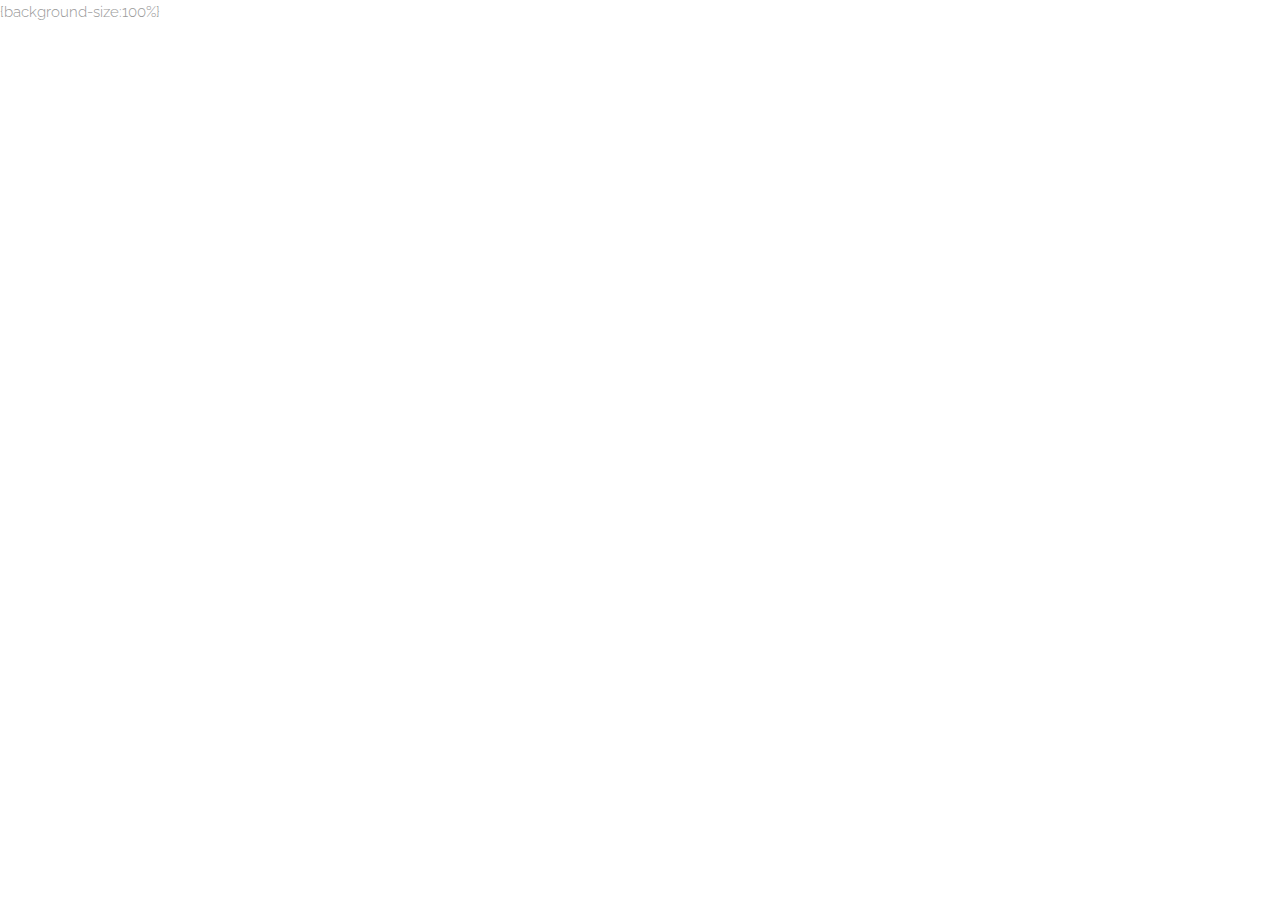
<file: index.html>
<!DOCTYPE HTML>
<!--
	Theory by TEMPLATED
	templated.co @templatedco
	Released for free under the Creative Commons Attribution 3.0 license (templated.co/license)
-->
<html>
	<head>
		<title>武的页面</title>
		
		<meta charset="utf-8" />
		<link rel="shortcut icon" type="x-icon" href="2023.ico"
		<meta name="viewport" content="width=device-width, initial-scale=1" />
		<link rel="stylesheet" href="assets/css/main.css" />
		<meta charset="UTF-8">
    

	</head>
	<body>
               {background-size:100%}
                
		
		<body background="BBBB25EF-94E2-48D5-B37B-27BC7AFDA18C.png">
          
	</body>
</html>
</file>
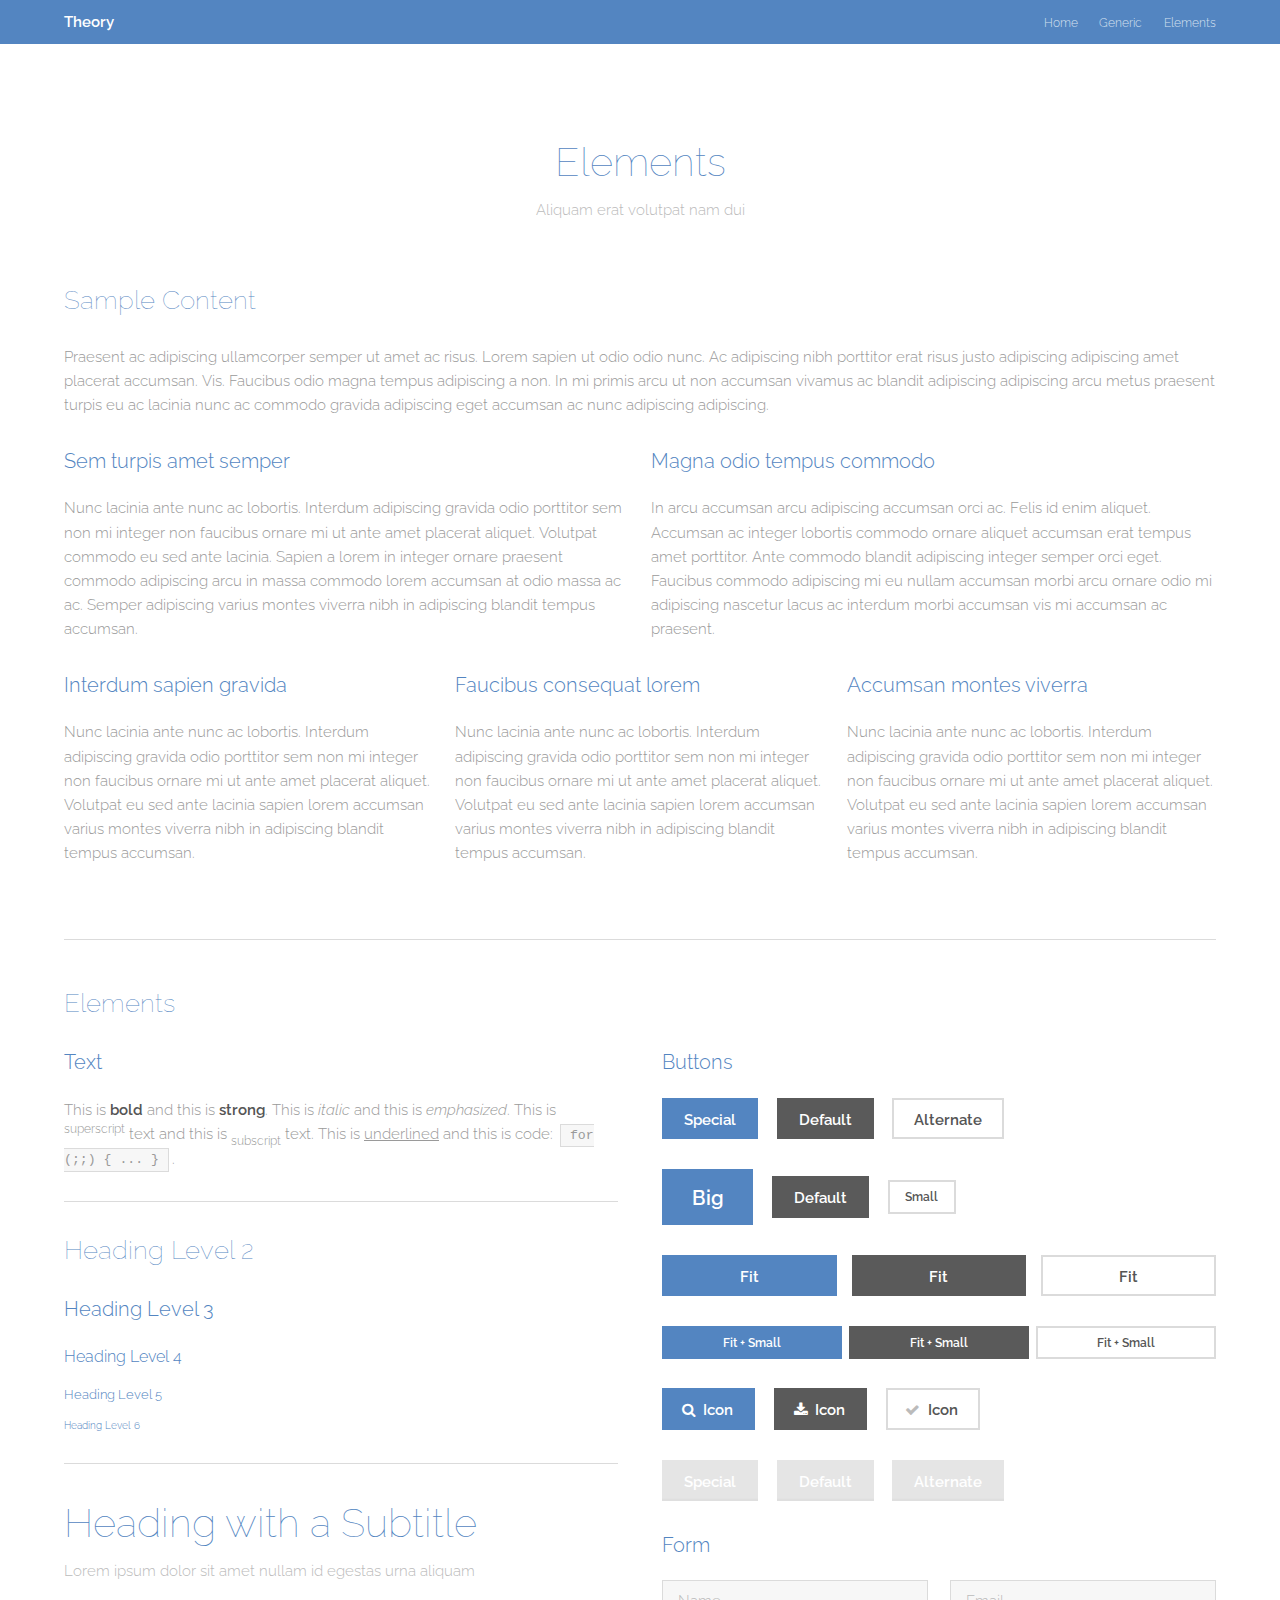
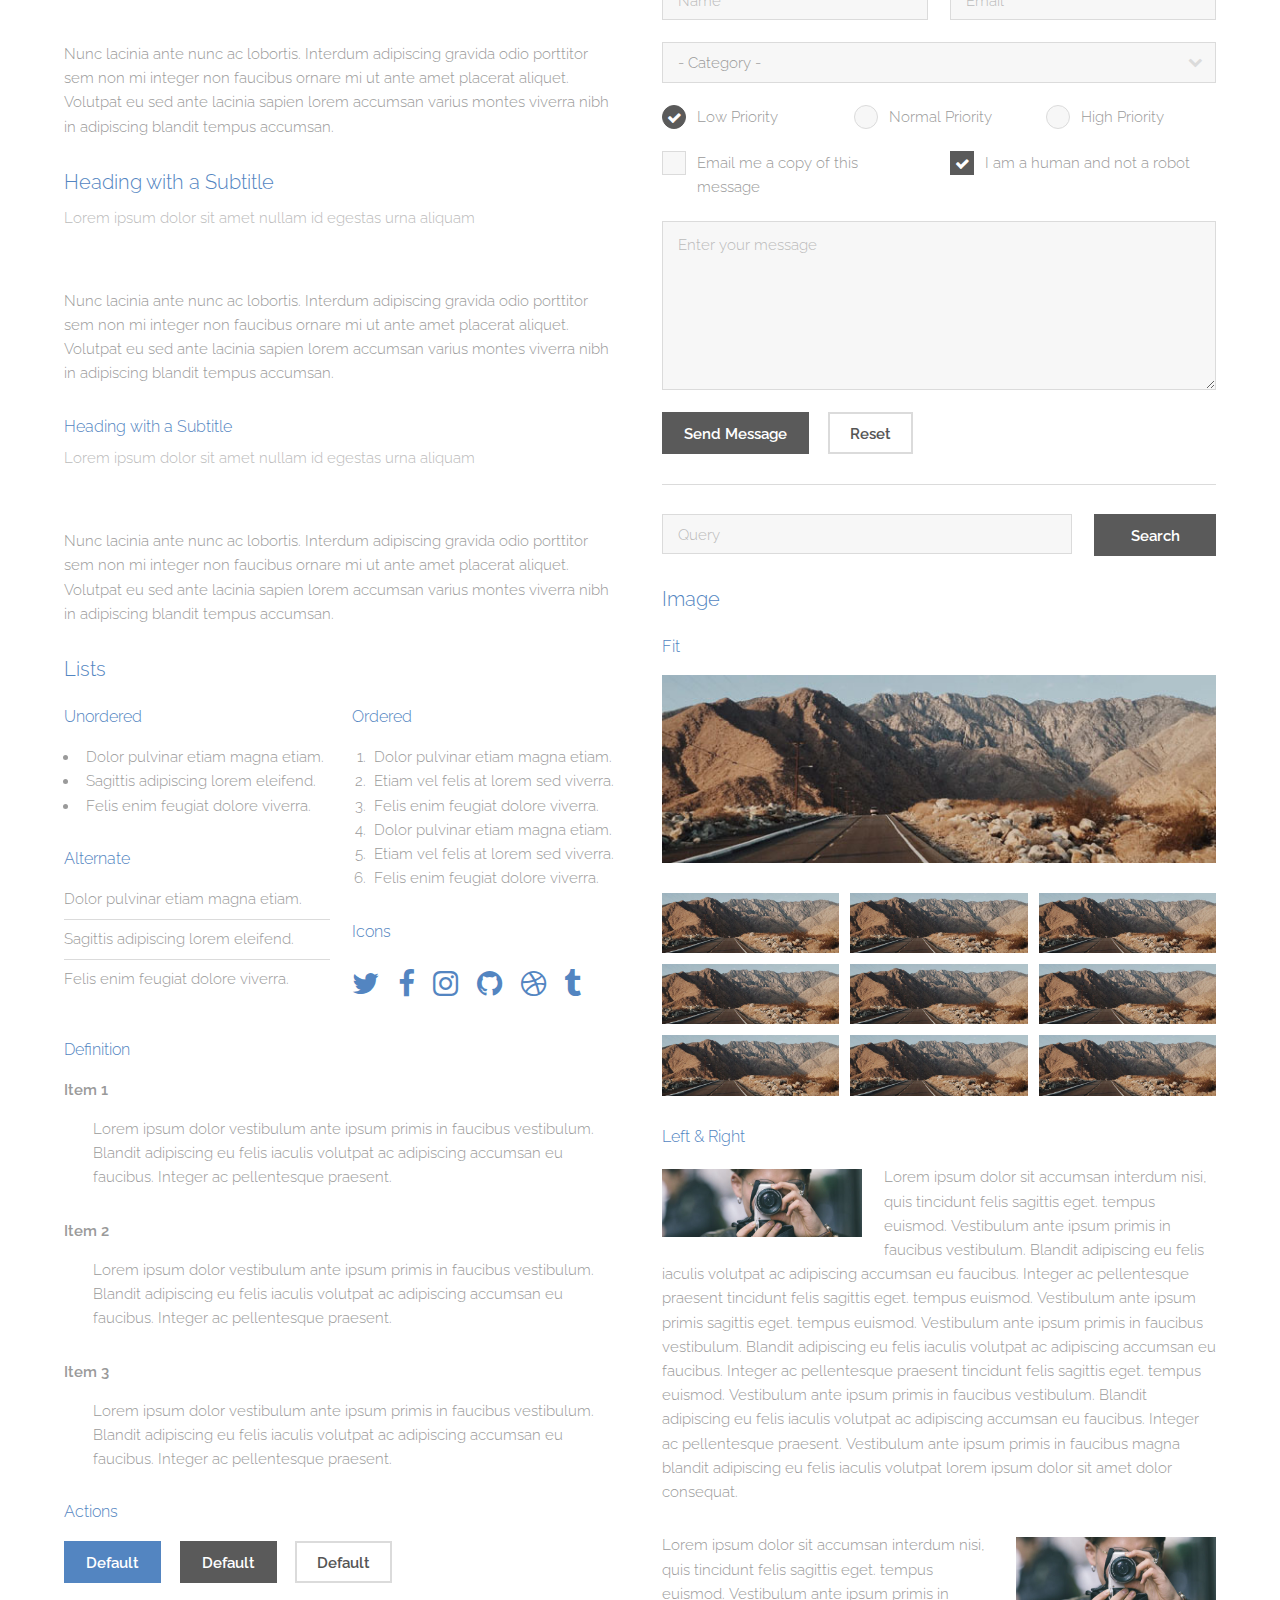
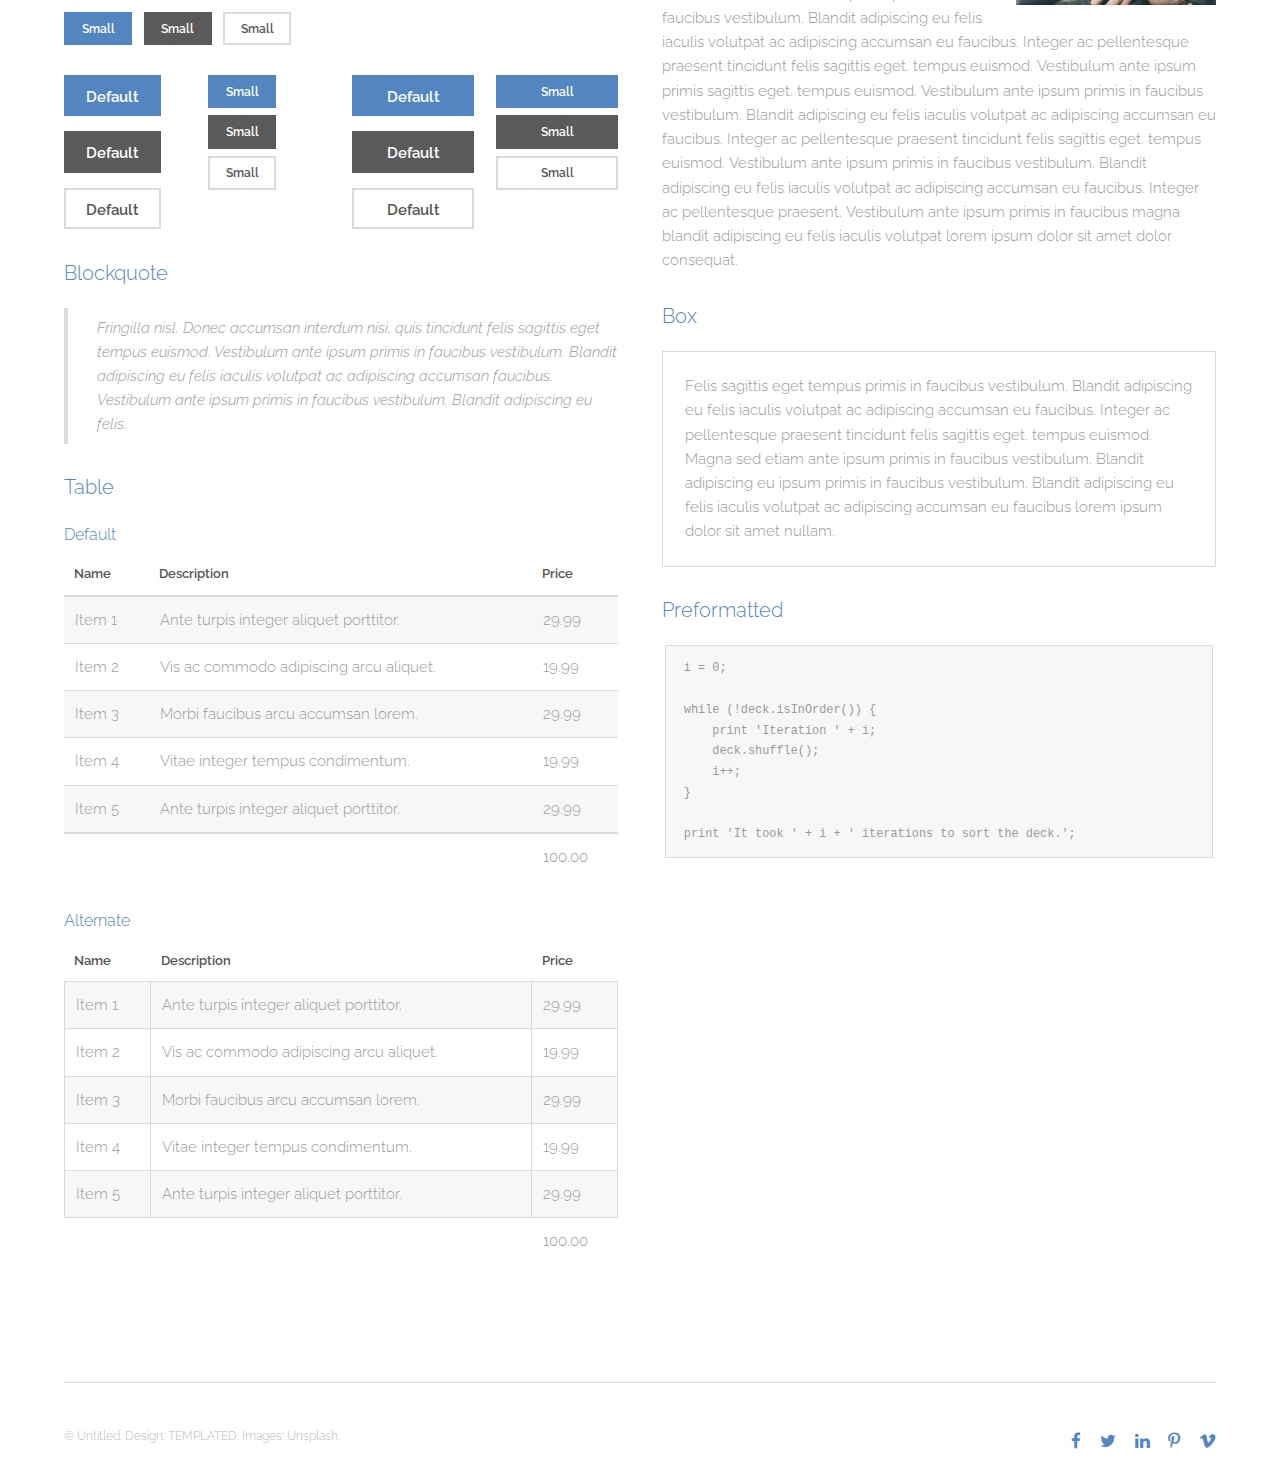
<file: elements.html>
<!DOCTYPE HTML>
<!--
	Theory by TEMPLATED
	templated.co @templatedco
	Released for free under the Creative Commons Attribution 3.0 license (templated.co/license)
-->
<html>
	<head>
		<title>Elements - Theory by TEMPLATED</title>
		<meta charset="utf-8" />
		<meta name="viewport" content="width=device-width, initial-scale=1" />
		<link rel="stylesheet" href="assets/css/main.css" />
	</head>
	<body class="subpage">

		<!-- Header -->
			<header id="header">
				<div class="inner">
					<a href="index.html" class="logo">Theory</a>
					<nav id="nav">
						<a href="index.html">Home</a>
						<a href="generic.html">Generic</a>
						<a href="elements.html">Elements</a>
					</nav>
					<a href="#navPanel" class="navPanelToggle"><span class="fa fa-bars"></span></a>
				</div>
			</header>

		<!-- Main -->
			<section id="main" class="wrapper">
				<div class="inner">
					<header class="align-center">
						<h2>Elements</h2>
						<p>Aliquam erat volutpat nam dui </p>
					</header>

				<!-- Content -->
					<h2 id="content">Sample Content</h2>
					<p>Praesent ac adipiscing ullamcorper semper ut amet ac risus. Lorem sapien ut odio odio nunc. Ac adipiscing nibh porttitor erat risus justo adipiscing adipiscing amet placerat accumsan. Vis. Faucibus odio magna tempus adipiscing a non. In mi primis arcu ut non accumsan vivamus ac blandit adipiscing adipiscing arcu metus praesent turpis eu ac lacinia nunc ac commodo gravida adipiscing eget accumsan ac nunc adipiscing adipiscing.</p>
					<div class="row">
						<div class="6u 12u$(small)">
							<h3>Sem turpis amet semper</h3>
							<p>Nunc lacinia ante nunc ac lobortis. Interdum adipiscing gravida odio porttitor sem non mi integer non faucibus ornare mi ut ante amet placerat aliquet. Volutpat commodo eu sed ante lacinia. Sapien a lorem in integer ornare praesent commodo adipiscing arcu in massa commodo lorem accumsan at odio massa ac ac. Semper adipiscing varius montes viverra nibh in adipiscing blandit tempus accumsan.</p>
						</div>
						<div class="6u$ 12u$(small)">
							<h3>Magna odio tempus commodo</h3>
							<p>In arcu accumsan arcu adipiscing accumsan orci ac. Felis id enim aliquet. Accumsan ac integer lobortis commodo ornare aliquet accumsan erat tempus amet porttitor. Ante commodo blandit adipiscing integer semper orci eget. Faucibus commodo adipiscing mi eu nullam accumsan morbi arcu ornare odio mi adipiscing nascetur lacus ac interdum morbi accumsan vis mi accumsan ac praesent.</p>
						</div>
						<!-- Break -->
						<div class="4u 12u$(medium)">
							<h3>Interdum sapien gravida</h3>
							<p>Nunc lacinia ante nunc ac lobortis. Interdum adipiscing gravida odio porttitor sem non mi integer non faucibus ornare mi ut ante amet placerat aliquet. Volutpat eu sed ante lacinia sapien lorem accumsan varius montes viverra nibh in adipiscing blandit tempus accumsan.</p>
						</div>
						<div class="4u 12u$(medium)">
							<h3>Faucibus consequat lorem</h3>
							<p>Nunc lacinia ante nunc ac lobortis. Interdum adipiscing gravida odio porttitor sem non mi integer non faucibus ornare mi ut ante amet placerat aliquet. Volutpat eu sed ante lacinia sapien lorem accumsan varius montes viverra nibh in adipiscing blandit tempus accumsan.</p>
						</div>
						<div class="4u$ 12u$(medium)">
							<h3>Accumsan montes viverra</h3>
							<p>Nunc lacinia ante nunc ac lobortis. Interdum adipiscing gravida odio porttitor sem non mi integer non faucibus ornare mi ut ante amet placerat aliquet. Volutpat eu sed ante lacinia sapien lorem accumsan varius montes viverra nibh in adipiscing blandit tempus accumsan.</p>
						</div>
					</div>

				<hr class="major" />

				<!-- Elements -->
					<h2 id="elements">Elements</h2>
					<div class="row 200%">
						<div class="6u 12u$(medium)">

							<!-- Text stuff -->
								<h3>Text</h3>
								<p>This is <b>bold</b> and this is <strong>strong</strong>. This is <i>italic</i> and this is <em>emphasized</em>.
								This is <sup>superscript</sup> text and this is <sub>subscript</sub> text.
								This is <u>underlined</u> and this is code: <code>for (;;) { ... }</code>.</p>
								<hr />
								<h2>Heading Level 2</h2>
								<h3>Heading Level 3</h3>
								<h4>Heading Level 4</h4>
								<h5>Heading Level 5</h5>
								<h6>Heading Level 6</h6>
								<hr />
								<header>
									<h2>Heading with a Subtitle</h2>
									<p>Lorem ipsum dolor sit amet nullam id egestas urna aliquam</p>
								</header>
								<p>Nunc lacinia ante nunc ac lobortis. Interdum adipiscing gravida odio porttitor sem non mi integer non faucibus ornare mi ut ante amet placerat aliquet. Volutpat eu sed ante lacinia sapien lorem accumsan varius montes viverra nibh in adipiscing blandit tempus accumsan.</p>
								<header>
									<h3>Heading with a Subtitle</h3>
									<p>Lorem ipsum dolor sit amet nullam id egestas urna aliquam</p>
								</header>
								<p>Nunc lacinia ante nunc ac lobortis. Interdum adipiscing gravida odio porttitor sem non mi integer non faucibus ornare mi ut ante amet placerat aliquet. Volutpat eu sed ante lacinia sapien lorem accumsan varius montes viverra nibh in adipiscing blandit tempus accumsan.</p>
								<header>
									<h4>Heading with a Subtitle</h4>
									<p>Lorem ipsum dolor sit amet nullam id egestas urna aliquam</p>
								</header>
								<p>Nunc lacinia ante nunc ac lobortis. Interdum adipiscing gravida odio porttitor sem non mi integer non faucibus ornare mi ut ante amet placerat aliquet. Volutpat eu sed ante lacinia sapien lorem accumsan varius montes viverra nibh in adipiscing blandit tempus accumsan.</p>

							<!-- Lists -->
								<h3>Lists</h3>
								<div class="row">
									<div class="6u 12u$(small)">

										<h4>Unordered</h4>
										<ul>
											<li>Dolor pulvinar etiam magna etiam.</li>
											<li>Sagittis adipiscing lorem eleifend.</li>
											<li>Felis enim feugiat dolore viverra.</li>
										</ul>

										<h4>Alternate</h4>
										<ul class="alt">
											<li>Dolor pulvinar etiam magna etiam.</li>
											<li>Sagittis adipiscing lorem eleifend.</li>
											<li>Felis enim feugiat dolore viverra.</li>
										</ul>

									</div>
									<div class="6u$ 12u$(small)">

										<h4>Ordered</h4>
										<ol>
											<li>Dolor pulvinar etiam magna etiam.</li>
											<li>Etiam vel felis at lorem sed viverra.</li>
											<li>Felis enim feugiat dolore viverra.</li>
											<li>Dolor pulvinar etiam magna etiam.</li>
											<li>Etiam vel felis at lorem sed viverra.</li>
											<li>Felis enim feugiat dolore viverra.</li>
										</ol>

										<h4>Icons</h4>
										<ul class="icons">
											<li><a href="#" class="icon fa-twitter"><span class="label">Twitter</span></a></li>
											<li><a href="#" class="icon fa-facebook"><span class="label">Facebook</span></a></li>
											<li><a href="#" class="icon fa-instagram"><span class="label">Instagram</span></a></li>
											<li><a href="#" class="icon fa-github"><span class="label">Github</span></a></li>
											<li><a href="#" class="icon fa-dribbble"><span class="label">Dribbble</span></a></li>
											<li><a href="#" class="icon fa-tumblr"><span class="label">Tumblr</span></a></li>
										</ul>

									</div>
								</div>
								<h4>Definition</h4>
								<dl>
									<dt>Item 1</dt>
									<dd>
										<p>Lorem ipsum dolor vestibulum ante ipsum primis in faucibus vestibulum. Blandit adipiscing eu felis iaculis volutpat ac adipiscing accumsan eu faucibus. Integer ac pellentesque praesent.</p>
									</dd>
									<dt>Item 2</dt>
									<dd>
										<p>Lorem ipsum dolor vestibulum ante ipsum primis in faucibus vestibulum. Blandit adipiscing eu felis iaculis volutpat ac adipiscing accumsan eu faucibus. Integer ac pellentesque praesent.</p>
									</dd>
									<dt>Item 3</dt>
									<dd>
										<p>Lorem ipsum dolor vestibulum ante ipsum primis in faucibus vestibulum. Blandit adipiscing eu felis iaculis volutpat ac adipiscing accumsan eu faucibus. Integer ac pellentesque praesent.</p>
									</dd>
								</dl>

								<h4>Actions</h4>
								<ul class="actions">
									<li><a href="#" class="button special">Default</a></li>
									<li><a href="#" class="button">Default</a></li>
									<li><a href="#" class="button alt">Default</a></li>
								</ul>
								<ul class="actions small">
									<li><a href="#" class="button special small">Small</a></li>
									<li><a href="#" class="button small">Small</a></li>
									<li><a href="#" class="button alt small">Small</a></li>
								</ul>
								<div class="row">
									<div class="3u 12u$(small)">
										<ul class="actions vertical">
											<li><a href="#" class="button special">Default</a></li>
											<li><a href="#" class="button">Default</a></li>
											<li><a href="#" class="button alt">Default</a></li>
										</ul>
									</div>
									<div class="3u 12u$(small)">
										<ul class="actions vertical small">
											<li><a href="#" class="button special small">Small</a></li>
											<li><a href="#" class="button small">Small</a></li>
											<li><a href="#" class="button alt small">Small</a></li>
										</ul>
									</div>
									<div class="3u 12u$(small)">
										<ul class="actions vertical">
											<li><a href="#" class="button special fit">Default</a></li>
											<li><a href="#" class="button fit">Default</a></li>
											<li><a href="#" class="button alt fit">Default</a></li>
										</ul>
									</div>
									<div class="3u$ 12u$(small)">
										<ul class="actions vertical small">
											<li><a href="#" class="button special small fit">Small</a></li>
											<li><a href="#" class="button small fit">Small</a></li>
											<li><a href="#" class="button alt small fit">Small</a></li>
										</ul>
									</div>
								</div>

							<!-- Blockquote -->
								<h3>Blockquote</h3>
								<blockquote>Fringilla nisl. Donec accumsan interdum nisi, quis tincidunt felis sagittis eget tempus euismod. Vestibulum ante ipsum primis in faucibus vestibulum. Blandit adipiscing eu felis iaculis volutpat ac adipiscing accumsan faucibus. Vestibulum ante ipsum primis in faucibus vestibulum. Blandit adipiscing eu felis.</blockquote>

							<!-- Table -->
								<h3>Table</h3>

								<h4>Default</h4>
								<div class="table-wrapper">
									<table>
										<thead>
											<tr>
												<th>Name</th>
												<th>Description</th>
												<th>Price</th>
											</tr>
										</thead>
										<tbody>
											<tr>
												<td>Item 1</td>
												<td>Ante turpis integer aliquet porttitor.</td>
												<td>29.99</td>
											</tr>
											<tr>
												<td>Item 2</td>
												<td>Vis ac commodo adipiscing arcu aliquet.</td>
												<td>19.99</td>
											</tr>
											<tr>
												<td>Item 3</td>
												<td> Morbi faucibus arcu accumsan lorem.</td>
												<td>29.99</td>
											</tr>
											<tr>
												<td>Item 4</td>
												<td>Vitae integer tempus condimentum.</td>
												<td>19.99</td>
											</tr>
											<tr>
												<td>Item 5</td>
												<td>Ante turpis integer aliquet porttitor.</td>
												<td>29.99</td>
											</tr>
										</tbody>
										<tfoot>
											<tr>
												<td colspan="2"></td>
												<td>100.00</td>
											</tr>
										</tfoot>
									</table>
								</div>

								<h4>Alternate</h4>
								<div class="table-wrapper">
									<table class="alt">
										<thead>
											<tr>
												<th>Name</th>
												<th>Description</th>
												<th>Price</th>
											</tr>
										</thead>
										<tbody>
											<tr>
												<td>Item 1</td>
												<td>Ante turpis integer aliquet porttitor.</td>
												<td>29.99</td>
											</tr>
											<tr>
												<td>Item 2</td>
												<td>Vis ac commodo adipiscing arcu aliquet.</td>
												<td>19.99</td>
											</tr>
											<tr>
												<td>Item 3</td>
												<td> Morbi faucibus arcu accumsan lorem.</td>
												<td>29.99</td>
											</tr>
											<tr>
												<td>Item 4</td>
												<td>Vitae integer tempus condimentum.</td>
												<td>19.99</td>
											</tr>
											<tr>
												<td>Item 5</td>
												<td>Ante turpis integer aliquet porttitor.</td>
												<td>29.99</td>
											</tr>
										</tbody>
										<tfoot>
											<tr>
												<td colspan="2"></td>
												<td>100.00</td>
											</tr>
										</tfoot>
									</table>
								</div>

						</div>
						<div class="6u$ 12u$(medium)">

							<!-- Buttons -->
								<h3>Buttons</h3>
								<ul class="actions">
									<li><a href="#" class="button special">Special</a></li>
									<li><a href="#" class="button">Default</a></li>
									<li><a href="#" class="button alt">Alternate</a></li>
								</ul>
								<ul class="actions">
									<li><a href="#" class="button special big">Big</a></li>
									<li><a href="#" class="button">Default</a></li>
									<li><a href="#" class="button alt small">Small</a></li>
								</ul>
								<ul class="actions fit">
									<li><a href="#" class="button special fit">Fit</a></li>
									<li><a href="#" class="button fit">Fit</a></li>
									<li><a href="#" class="button alt fit">Fit</a></li>
								</ul>
								<ul class="actions fit small">
									<li><a href="#" class="button special fit small">Fit + Small</a></li>
									<li><a href="#" class="button fit small">Fit + Small</a></li>
									<li><a href="#" class="button alt fit small">Fit + Small</a></li>
								</ul>
								<ul class="actions">
									<li><a href="#" class="button special icon fa-search">Icon</a></li>
									<li><a href="#" class="button icon fa-download">Icon</a></li>
									<li><a href="#" class="button alt icon fa-check">Icon</a></li>
								</ul>
								<ul class="actions">
									<li><span class="button special disabled">Special</span></li>
									<li><span class="button disabled">Default</span></li>
									<li><span class="button alt disabled">Alternate</span></li>
								</ul>

							<!-- Form -->
								<h3>Form</h3>

								<form method="post" action="#">
									<div class="row uniform">
										<div class="6u 12u$(xsmall)">
											<input type="text" name="name" id="name" value="" placeholder="Name" />
										</div>
										<div class="6u$ 12u$(xsmall)">
											<input type="email" name="email" id="email" value="" placeholder="Email" />
										</div>
										<!-- Break -->
										<div class="12u$">
											<div class="select-wrapper">
												<select name="category" id="category">
													<option value="">- Category -</option>
													<option value="1">Manufacturing</option>
													<option value="1">Shipping</option>
													<option value="1">Administration</option>
													<option value="1">Human Resources</option>
												</select>
											</div>
										</div>
										<!-- Break -->
										<div class="4u 12u$(small)">
											<input type="radio" id="priority-low" name="priority" checked>
											<label for="priority-low">Low Priority</label>
										</div>
										<div class="4u 12u$(small)">
											<input type="radio" id="priority-normal" name="priority">
											<label for="priority-normal">Normal Priority</label>
										</div>
										<div class="4u$ 12u$(small)">
											<input type="radio" id="priority-high" name="priority">
											<label for="priority-high">High Priority</label>
										</div>
										<!-- Break -->
										<div class="6u 12u$(small)">
											<input type="checkbox" id="copy" name="copy">
											<label for="copy">Email me a copy of this message</label>
										</div>
										<div class="6u$ 12u$(small)">
											<input type="checkbox" id="human" name="human" checked>
											<label for="human">I am a human and not a robot</label>
										</div>
										<!-- Break -->
										<div class="12u$">
											<textarea name="message" id="message" placeholder="Enter your message" rows="6"></textarea>
										</div>
										<!-- Break -->
										<div class="12u$">
											<ul class="actions">
												<li><input type="submit" value="Send Message" /></li>
												<li><input type="reset" value="Reset" class="alt" /></li>
											</ul>
										</div>
									</div>
								</form>

								<hr />

								<form method="post" action="#">
									<div class="row uniform">
										<div class="9u 12u$(small)">
											<input type="text" name="query" id="query" value="" placeholder="Query" />
										</div>
										<div class="3u$ 12u$(small)">
											<input type="submit" value="Search" class="fit" />
										</div>
									</div>
								</form>

							<!-- Image -->
								<h3>Image</h3>

								<h4>Fit</h4>
								<span class="image fit"><img src="images/pic01.jpg" alt="" /></span>
								<div class="box alt">
									<div class="row 50% uniform">
										<div class="4u"><span class="image fit"><img src="images/pic01.jpg" alt="" /></span></div>
										<div class="4u"><span class="image fit"><img src="images/pic01.jpg" alt="" /></span></div>
										<div class="4u$"><span class="image fit"><img src="images/pic01.jpg" alt="" /></span></div>
										<!-- Break -->
										<div class="4u"><span class="image fit"><img src="images/pic01.jpg" alt="" /></span></div>
										<div class="4u"><span class="image fit"><img src="images/pic01.jpg" alt="" /></span></div>
										<div class="4u$"><span class="image fit"><img src="images/pic01.jpg" alt="" /></span></div>
										<!-- Break -->
										<div class="4u"><span class="image fit"><img src="images/pic01.jpg" alt="" /></span></div>
										<div class="4u"><span class="image fit"><img src="images/pic01.jpg" alt="" /></span></div>
										<div class="4u$"><span class="image fit"><img src="images/pic01.jpg" alt="" /></span></div>
									</div>
								</div>

								<h4>Left &amp; Right</h4>
								<p><span class="image left"><img src="images/pic02.jpg" alt="" /></span>Lorem ipsum dolor sit accumsan interdum nisi, quis tincidunt felis sagittis eget. tempus euismod. Vestibulum ante ipsum primis in faucibus vestibulum. Blandit adipiscing eu felis iaculis volutpat ac adipiscing accumsan eu faucibus. Integer ac pellentesque praesent tincidunt felis sagittis eget. tempus euismod. Vestibulum ante ipsum primis sagittis eget. tempus euismod. Vestibulum ante ipsum primis in faucibus vestibulum. Blandit adipiscing eu felis iaculis volutpat ac adipiscing accumsan eu faucibus. Integer ac pellentesque praesent tincidunt felis sagittis eget. tempus euismod. Vestibulum ante ipsum primis in faucibus vestibulum. Blandit adipiscing eu felis iaculis volutpat ac adipiscing accumsan eu faucibus. Integer ac pellentesque praesent. Vestibulum ante ipsum primis in faucibus magna blandit adipiscing eu felis iaculis volutpat lorem ipsum dolor sit amet dolor consequat.</p>
								<p><span class="image right"><img src="images/pic02.jpg" alt="" /></span>Lorem ipsum dolor sit accumsan interdum nisi, quis tincidunt felis sagittis eget. tempus euismod. Vestibulum ante ipsum primis in faucibus vestibulum. Blandit adipiscing eu felis iaculis volutpat ac adipiscing accumsan eu faucibus. Integer ac pellentesque praesent tincidunt felis sagittis eget. tempus euismod. Vestibulum ante ipsum primis sagittis eget. tempus euismod. Vestibulum ante ipsum primis in faucibus vestibulum. Blandit adipiscing eu felis iaculis volutpat ac adipiscing accumsan eu faucibus. Integer ac pellentesque praesent tincidunt felis sagittis eget. tempus euismod. Vestibulum ante ipsum primis in faucibus vestibulum. Blandit adipiscing eu felis iaculis volutpat ac adipiscing accumsan eu faucibus. Integer ac pellentesque praesent. Vestibulum ante ipsum primis in faucibus magna blandit adipiscing eu felis iaculis volutpat lorem ipsum dolor sit amet dolor consequat.</p>

							<!-- Box -->
								<h3>Box</h3>
								<div class="box">
									<p>Felis sagittis eget tempus primis in faucibus vestibulum. Blandit adipiscing eu felis iaculis volutpat ac adipiscing accumsan eu faucibus. Integer ac pellentesque praesent tincidunt felis sagittis eget. tempus euismod. Magna sed etiam ante ipsum primis in faucibus vestibulum. Blandit adipiscing eu ipsum primis in faucibus vestibulum. Blandit adipiscing eu felis iaculis volutpat ac adipiscing accumsan eu faucibus lorem ipsum dolor sit amet nullam.</p>
								</div>

							<!-- Preformatted Code -->
								<h3>Preformatted</h3>
								<pre><code>i = 0;

while (!deck.isInOrder()) {
    print 'Iteration ' + i;
    deck.shuffle();
    i++;
}

print 'It took ' + i + ' iterations to sort the deck.';
</code></pre>

						</div>
					</div>

				</div>
			</section>

		<!-- Footer -->
			<footer id="footer">
				<div class="inner">
					<div class="flex">
						<div class="copyright">
							&copy; Untitled. Design: <a href="https://templated.co">TEMPLATED</a>. Images: <a href="https://unsplash.com">Unsplash</a>.
						</div>
						<ul class="icons">
							<li><a href="#" class="icon fa-facebook"><span class="label">Facebook</span></a></li>
							<li><a href="#" class="icon fa-twitter"><span class="label">Twitter</span></a></li>
							<li><a href="#" class="icon fa-linkedin"><span class="label">linkedIn</span></a></li>
							<li><a href="#" class="icon fa-pinterest-p"><span class="label">Pinterest</span></a></li>
							<li><a href="#" class="icon fa-vimeo"><span class="label">Vimeo</span></a></li>
						</ul>
					</div>
				</div>
			</footer>

		<!-- Scripts -->
			<script src="assets/js/jquery.min.js"></script>
			<script src="assets/js/skel.min.js"></script>
			<script src="assets/js/util.js"></script>
			<script src="assets/js/main.js"></script>

	</body>
</html>
</file>
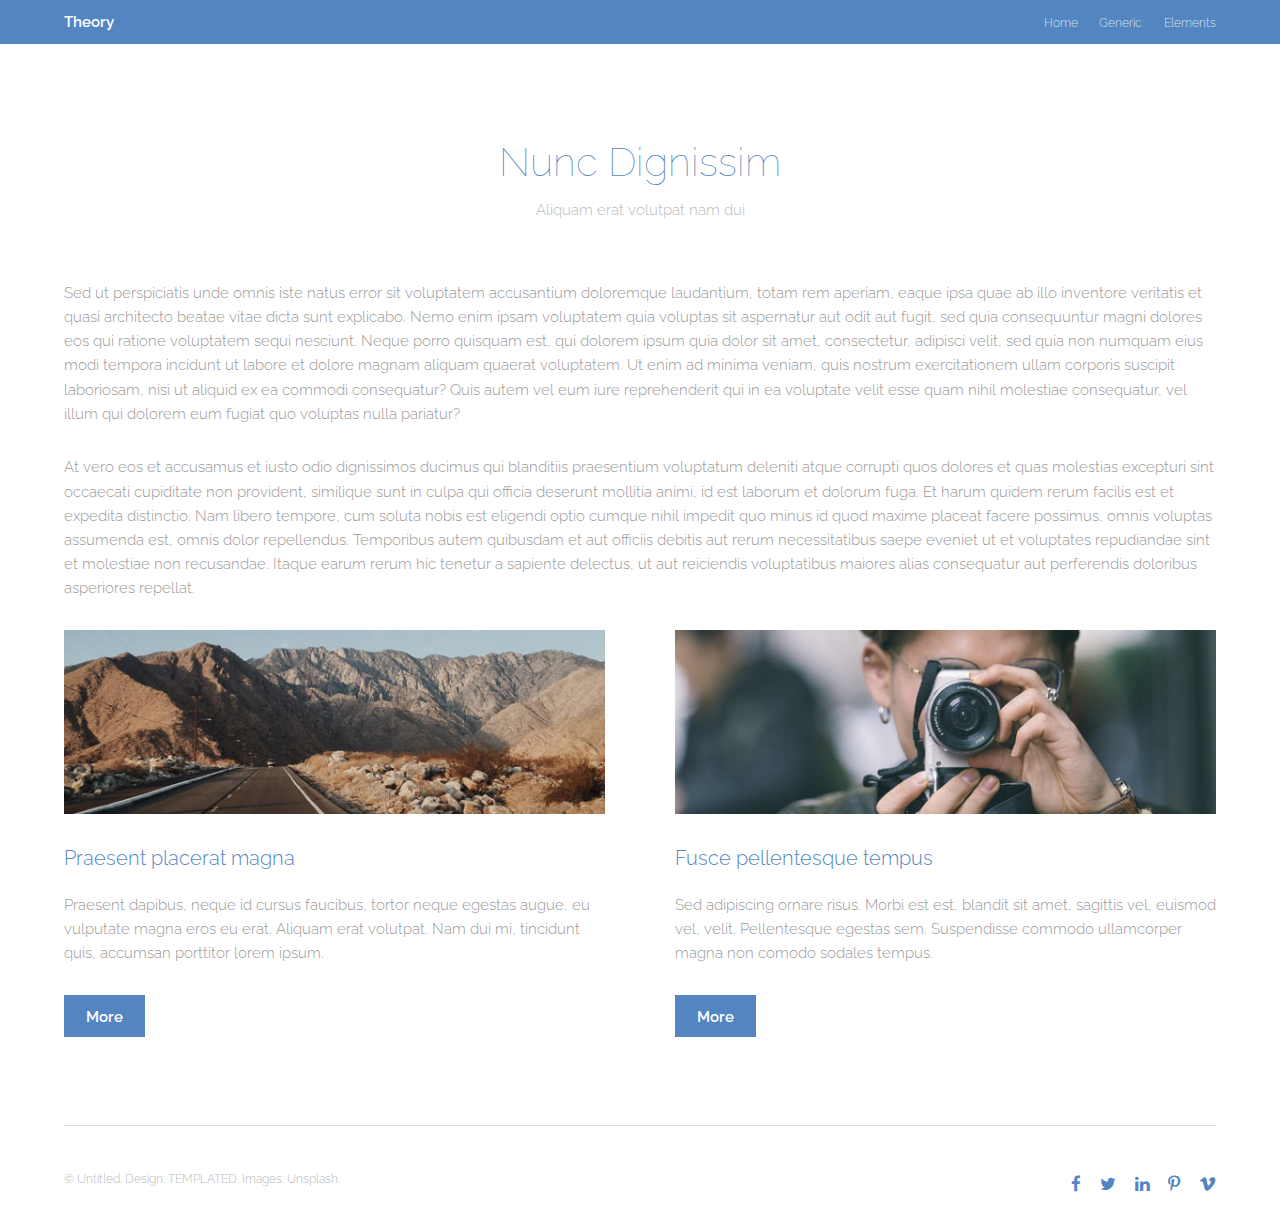
<file: generic.html>
<!DOCTYPE HTML>
<!--
	Theory by TEMPLATED
	templated.co @templatedco
	Released for free under the Creative Commons Attribution 3.0 license (templated.co/license)
-->
<html>
	<head>
		<title>Generic - Theory by TEMPLATED</title>
		<meta charset="utf-8" />
		<meta name="viewport" content="width=device-width, initial-scale=1" />
		<link rel="stylesheet" href="assets/css/main.css" />
	</head>
	<body class="subpage">

		<!-- Header -->
			<header id="header">
				<div class="inner">
					<a href="index.html" class="logo">Theory</a>
					<nav id="nav">
						<a href="index.html">Home</a>
						<a href="generic.html">Generic</a>
						<a href="elements.html">Elements</a>
					</nav>
					<a href="#navPanel" class="navPanelToggle"><span class="fa fa-bars"></span></a>
				</div>
			</header>

		<!-- Three -->
			<section id="three" class="wrapper">
				<div class="inner">
					<header class="align-center">
						<h2>Nunc Dignissim</h2>
						<p>Aliquam erat volutpat nam dui </p>
					</header>
					<p>Sed ut perspiciatis unde omnis iste natus error sit voluptatem accusantium doloremque laudantium, totam rem aperiam, eaque ipsa quae ab illo inventore veritatis et quasi architecto beatae vitae dicta sunt explicabo. Nemo enim ipsam voluptatem quia voluptas sit aspernatur aut odit aut fugit, sed quia consequuntur magni dolores eos qui ratione voluptatem sequi nesciunt. Neque porro quisquam est, qui dolorem ipsum quia dolor sit amet, consectetur, adipisci velit, sed quia non numquam eius modi tempora incidunt ut labore et dolore magnam aliquam quaerat voluptatem. Ut enim ad minima veniam, quis nostrum exercitationem ullam corporis suscipit laboriosam, nisi ut aliquid ex ea commodi consequatur? Quis autem vel eum iure reprehenderit qui in ea voluptate velit esse quam nihil molestiae consequatur, vel illum qui dolorem eum fugiat quo voluptas nulla pariatur?</p>
					<p>At vero eos et accusamus et iusto odio dignissimos ducimus qui blanditiis praesentium voluptatum deleniti atque corrupti quos dolores et quas molestias excepturi sint occaecati cupiditate non provident, similique sunt in culpa qui officia deserunt mollitia animi, id est laborum et dolorum fuga. Et harum quidem rerum facilis est et expedita distinctio. Nam libero tempore, cum soluta nobis est eligendi optio cumque nihil impedit quo minus id quod maxime placeat facere possimus, omnis voluptas assumenda est, omnis dolor repellendus. Temporibus autem quibusdam et aut officiis debitis aut rerum necessitatibus saepe eveniet ut et voluptates repudiandae sint et molestiae non recusandae. Itaque earum rerum hic tenetur a sapiente delectus, ut aut reiciendis voluptatibus maiores alias consequatur aut perferendis doloribus asperiores repellat.</p>
					<div class="flex flex-2">
						<article>
							<div class="image fit">
								<img src="images/pic01.jpg" alt="Pic 01" />
							</div>
							<header>
								<h3>Praesent placerat magna</h3>
							</header>
							<p>Praesent dapibus, neque id cursus faucibus, tortor neque egestas augue, eu vulputate magna eros eu erat. Aliquam erat volutpat. Nam dui mi, tincidunt quis, accumsan porttitor lorem ipsum.</p>
							<footer>
								<a href="#" class="button special">More</a>
							</footer>
						</article>
						<article>
							<div class="image fit">
								<img src="images/pic02.jpg" alt="Pic 02" />
							</div>
							<header>
								<h3>Fusce pellentesque tempus</h3>
							</header>
							<p>Sed adipiscing ornare risus. Morbi est est, blandit sit amet, sagittis vel, euismod vel, velit. Pellentesque egestas sem. Suspendisse commodo ullamcorper magna non comodo sodales tempus.</p>
							<footer>
								<a href="#" class="button special">More</a>
							</footer>
						</article>
					</div>
				</div>
			</section>

		<!-- Footer -->
			<footer id="footer">
				<div class="inner">
					<div class="flex">
						<div class="copyright">
							&copy; Untitled. Design: <a href="https://templated.co">TEMPLATED</a>. Images: <a href="https://unsplash.com">Unsplash</a>.
						</div>
						<ul class="icons">
							<li><a href="#" class="icon fa-facebook"><span class="label">Facebook</span></a></li>
							<li><a href="#" class="icon fa-twitter"><span class="label">Twitter</span></a></li>
							<li><a href="#" class="icon fa-linkedin"><span class="label">linkedIn</span></a></li>
							<li><a href="#" class="icon fa-pinterest-p"><span class="label">Pinterest</span></a></li>
							<li><a href="#" class="icon fa-vimeo"><span class="label">Vimeo</span></a></li>
						</ul>
					</div>
				</div>
			</footer>

		<!-- Scripts -->
			<script src="assets/js/jquery.min.js"></script>
			<script src="assets/js/skel.min.js"></script>
			<script src="assets/js/util.js"></script>
			<script src="assets/js/main.js"></script>

	</body>
</html>
</file>
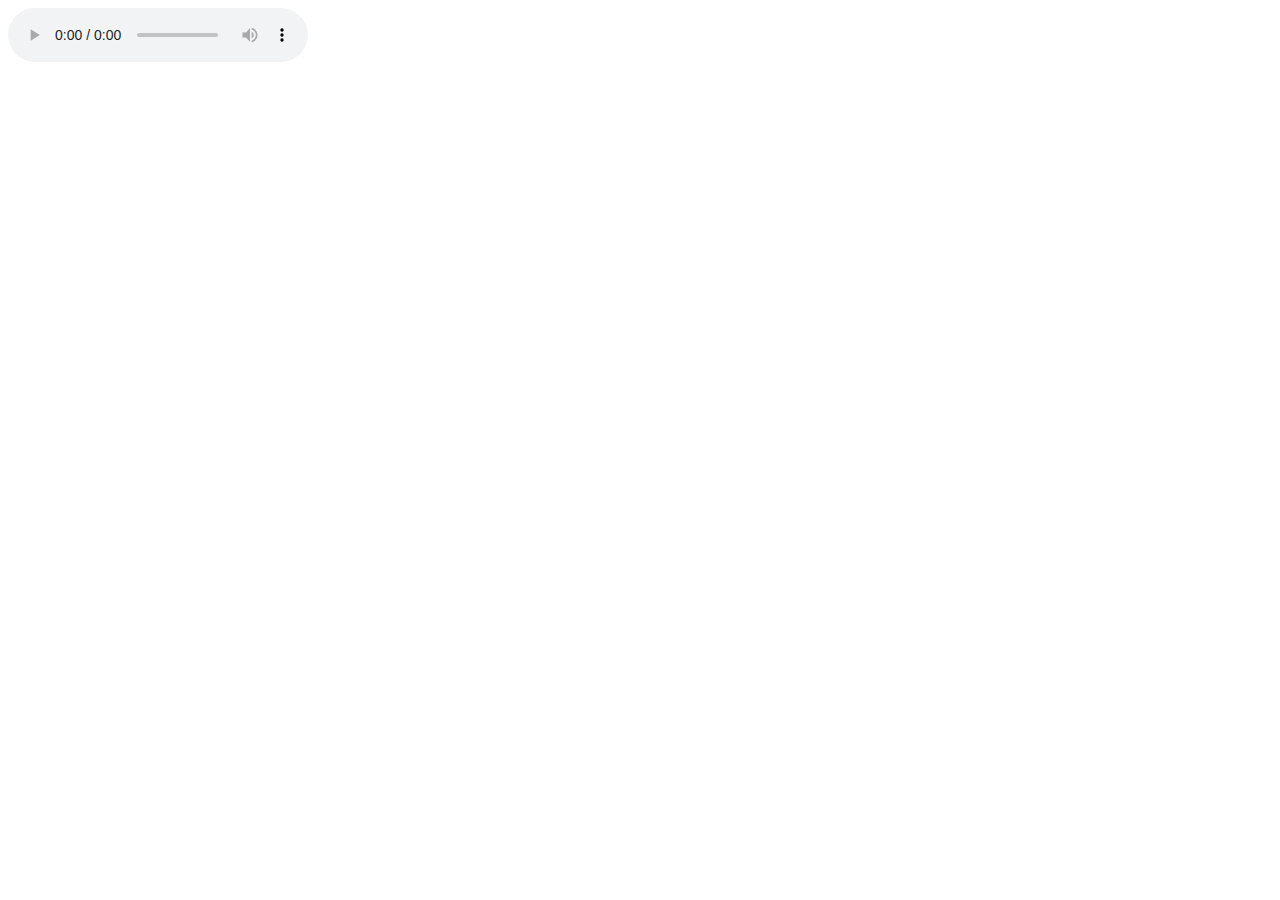
<file: music.html>
<!DOCTYPE html>
<html lang="zh">
  <head>
    <meta charset="UTF-8">
    <title>music</title>
  </head>
  <body>
    <audio src="https://github.com/wfyznb/wfyznb.github.io/blob/main/1.mp3" loop="loop" controls="controls" autooplay="autoplay"></audio>
  </body>
</html>
</file>
<file: assets/css/main.css>
@charset "UTF-8";
@import url(font-awesome.min.css);
@import "https://fonts.googleapis.com/css?family=Raleway:100,300,600";

/*
	Theory by TEMPLATED
	templated.co @templatedco
	Released for free under the Creative Commons Attribution 3.0 license (templated.co/license)
*/

/* Reset */

	html, body, div, span, applet, object, iframe, h1, h2, h3, h4, h5, h6, p, blockquote, pre, a, abbr, acronym, address, big, cite, code, del, dfn, em, img, ins, kbd, q, s, samp, small, strike, strong, sub, sup, tt, var, b, u, i, center, dl, dt, dd, ol, ul, li, fieldset, form, label, legend, table, caption, tbody, tfoot, thead, tr, th, td, article, aside, canvas, details, embed, figure, figcaption, footer, header, hgroup, menu, nav, output, ruby, section, summary, time, mark, audio, video {
		margin: 0;
		padding: 0;
		border: 0;
		font-size: 100%;
		font: inherit;
		vertical-align: baseline;
	}

	article, aside, details, figcaption, figure, footer, header, hgroup, menu, nav, section {
		display: block;
	}

	body {
		line-height: 1;
	}

	ol, ul {
		list-style: none;
	}

	blockquote, q {
		quotes: none;
	}

	blockquote:before, blockquote:after, q:before, q:after {
		content: '';
		content: none;
	}

	table {
		border-collapse: collapse;
		border-spacing: 0;
	}

	body {
		-webkit-text-size-adjust: none;
	}

/* Box Model */

	*, *:before, *:after {
		-moz-box-sizing: border-box;
		-webkit-box-sizing: border-box;
		box-sizing: border-box;
	}

/* Containers */

	.container {
		margin-left: auto;
		margin-right: auto;
	}

	.container.\31 25\25 {
		width: 100%;
		max-width: 100em;
		min-width: 80em;
	}

	.container.\37 5\25 {
		width: 60em;
	}

	.container.\35 0\25 {
		width: 40em;
	}

	.container.\32 5\25 {
		width: 20em;
	}

	.container {
		width: 80em;
	}

	@media screen and (max-width: 1680px) {

		.container.\31 25\25 {
			width: 100%;
			max-width: 100em;
			min-width: 80em;
		}

		.container.\37 5\25 {
			width: 60em;
		}

		.container.\35 0\25 {
			width: 40em;
		}

		.container.\32 5\25 {
			width: 20em;
		}

		.container {
			width: 80em;
		}

	}

	@media screen and (max-width: 1280px) {

		.container.\31 25\25 {
			width: 100%;
			max-width: 81.25em;
			min-width: 65em;
		}

		.container.\37 5\25 {
			width: 48.75em;
		}

		.container.\35 0\25 {
			width: 32.5em;
		}

		.container.\32 5\25 {
			width: 16.25em;
		}

		.container {
			width: 65em;
		}

	}

	@media screen and (max-width: 980px) {

		.container.\31 25\25 {
			width: 100%;
			max-width: 112.5%;
			min-width: 90%;
		}

		.container.\37 5\25 {
			width: 67.5%;
		}

		.container.\35 0\25 {
			width: 45%;
		}

		.container.\32 5\25 {
			width: 22.5%;
		}

		.container {
			width: 90%;
		}

	}

	@media screen and (max-width: 736px) {

		.container.\31 25\25 {
			width: 100%;
			max-width: 112.5%;
			min-width: 90%;
		}

		.container.\37 5\25 {
			width: 67.5%;
		}

		.container.\35 0\25 {
			width: 45%;
		}

		.container.\32 5\25 {
			width: 22.5%;
		}

		.container {
			width: 90% !important;
		}

	}

	@media screen and (max-width: 480px) {

		.container.\31 25\25 {
			width: 100%;
			max-width: 112.5%;
			min-width: 90%;
		}

		.container.\37 5\25 {
			width: 67.5%;
		}

		.container.\35 0\25 {
			width: 45%;
		}

		.container.\32 5\25 {
			width: 22.5%;
		}

		.container {
			width: 90% !important;
		}

	}

/* Grid */

	.row {
		border-bottom: solid 1px transparent;
		-moz-box-sizing: border-box;
		-webkit-box-sizing: border-box;
		box-sizing: border-box;
	}

	.row > * {
		float: left;
		-moz-box-sizing: border-box;
		-webkit-box-sizing: border-box;
		box-sizing: border-box;
	}

	.row:after, .row:before {
		content: '';
		display: block;
		clear: both;
		height: 0;
	}

	.row.uniform > * > :first-child {
		margin-top: 0;
	}

	.row.uniform > * > :last-child {
		margin-bottom: 0;
	}

	.row.\30 \25 > * {
		padding: 0 0 0 0em;
	}

	.row.\30 \25 {
		margin: 0 0 -1px 0em;
	}

	.row.uniform.\30 \25 > * {
		padding: 0em 0 0 0em;
	}

	.row.uniform.\30 \25 {
		margin: 0em 0 -1px 0em;
	}

	.row > * {
		padding: 0 0 0 2em;
	}

	.row {
		margin: 0 0 -1px -2em;
	}

	.row.uniform > * {
		padding: 2em 0 0 2em;
	}

	.row.uniform {
		margin: -2em 0 -1px -2em;
	}

	.row.\32 00\25 > * {
		padding: 0 0 0 4em;
	}

	.row.\32 00\25 {
		margin: 0 0 -1px -4em;
	}

	.row.uniform.\32 00\25 > * {
		padding: 4em 0 0 4em;
	}

	.row.uniform.\32 00\25 {
		margin: -4em 0 -1px -4em;
	}

	.row.\31 50\25 > * {
		padding: 0 0 0 3em;
	}

	.row.\31 50\25 {
		margin: 0 0 -1px -3em;
	}

	.row.uniform.\31 50\25 > * {
		padding: 3em 0 0 3em;
	}

	.row.uniform.\31 50\25 {
		margin: -3em 0 -1px -3em;
	}

	.row.\35 0\25 > * {
		padding: 0 0 0 1em;
	}

	.row.\35 0\25 {
		margin: 0 0 -1px -1em;
	}

	.row.uniform.\35 0\25 > * {
		padding: 1em 0 0 1em;
	}

	.row.uniform.\35 0\25 {
		margin: -1em 0 -1px -1em;
	}

	.row.\32 5\25 > * {
		padding: 0 0 0 0.5em;
	}

	.row.\32 5\25 {
		margin: 0 0 -1px -0.5em;
	}

	.row.uniform.\32 5\25 > * {
		padding: 0.5em 0 0 0.5em;
	}

	.row.uniform.\32 5\25 {
		margin: -0.5em 0 -1px -0.5em;
	}

	.\31 2u, .\31 2u\24 {
		width: 100%;
		clear: none;
		margin-left: 0;
	}

	.\31 1u, .\31 1u\24 {
		width: 91.6666666667%;
		clear: none;
		margin-left: 0;
	}

	.\31 0u, .\31 0u\24 {
		width: 83.3333333333%;
		clear: none;
		margin-left: 0;
	}

	.\39 u, .\39 u\24 {
		width: 75%;
		clear: none;
		margin-left: 0;
	}

	.\38 u, .\38 u\24 {
		width: 66.6666666667%;
		clear: none;
		margin-left: 0;
	}

	.\37 u, .\37 u\24 {
		width: 58.3333333333%;
		clear: none;
		margin-left: 0;
	}

	.\36 u, .\36 u\24 {
		width: 50%;
		clear: none;
		margin-left: 0;
	}

	.\35 u, .\35 u\24 {
		width: 41.6666666667%;
		clear: none;
		margin-left: 0;
	}

	.\34 u, .\34 u\24 {
		width: 33.3333333333%;
		clear: none;
		margin-left: 0;
	}

	.\33 u, .\33 u\24 {
		width: 25%;
		clear: none;
		margin-left: 0;
	}

	.\32 u, .\32 u\24 {
		width: 16.6666666667%;
		clear: none;
		margin-left: 0;
	}

	.\31 u, .\31 u\24 {
		width: 8.3333333333%;
		clear: none;
		margin-left: 0;
	}

	.\31 2u\24 + *,
	.\31 1u\24 + *,
	.\31 0u\24 + *,
	.\39 u\24 + *,
	.\38 u\24 + *,
	.\37 u\24 + *,
	.\36 u\24 + *,
	.\35 u\24 + *,
	.\34 u\24 + *,
	.\33 u\24 + *,
	.\32 u\24 + *,
	.\31 u\24 + * {
		clear: left;
	}

	.\-11u {
		margin-left: 91.66667%;
	}

	.\-10u {
		margin-left: 83.33333%;
	}

	.\-9u {
		margin-left: 75%;
	}

	.\-8u {
		margin-left: 66.66667%;
	}

	.\-7u {
		margin-left: 58.33333%;
	}

	.\-6u {
		margin-left: 50%;
	}

	.\-5u {
		margin-left: 41.66667%;
	}

	.\-4u {
		margin-left: 33.33333%;
	}

	.\-3u {
		margin-left: 25%;
	}

	.\-2u {
		margin-left: 16.66667%;
	}

	.\-1u {
		margin-left: 8.33333%;
	}

	@media screen and (max-width: 1680px) {

		.row > * {
			padding: 0 0 0 2em;
		}

		.row {
			margin: 0 0 -1px -2em;
		}

		.row.uniform > * {
			padding: 2em 0 0 2em;
		}

		.row.uniform {
			margin: -2em 0 -1px -2em;
		}

		.row.\32 00\25 > * {
			padding: 0 0 0 4em;
		}

		.row.\32 00\25 {
			margin: 0 0 -1px -4em;
		}

		.row.uniform.\32 00\25 > * {
			padding: 4em 0 0 4em;
		}

		.row.uniform.\32 00\25 {
			margin: -4em 0 -1px -4em;
		}

		.row.\31 50\25 > * {
			padding: 0 0 0 3em;
		}

		.row.\31 50\25 {
			margin: 0 0 -1px -3em;
		}

		.row.uniform.\31 50\25 > * {
			padding: 3em 0 0 3em;
		}

		.row.uniform.\31 50\25 {
			margin: -3em 0 -1px -3em;
		}

		.row.\35 0\25 > * {
			padding: 0 0 0 1em;
		}

		.row.\35 0\25 {
			margin: 0 0 -1px -1em;
		}

		.row.uniform.\35 0\25 > * {
			padding: 1em 0 0 1em;
		}

		.row.uniform.\35 0\25 {
			margin: -1em 0 -1px -1em;
		}

		.row.\32 5\25 > * {
			padding: 0 0 0 0.5em;
		}

		.row.\32 5\25 {
			margin: 0 0 -1px -0.5em;
		}

		.row.uniform.\32 5\25 > * {
			padding: 0.5em 0 0 0.5em;
		}

		.row.uniform.\32 5\25 {
			margin: -0.5em 0 -1px -0.5em;
		}

		.\31 2u\28xlarge\29, .\31 2u\24\28xlarge\29 {
			width: 100%;
			clear: none;
			margin-left: 0;
		}

		.\31 1u\28xlarge\29, .\31 1u\24\28xlarge\29 {
			width: 91.6666666667%;
			clear: none;
			margin-left: 0;
		}

		.\31 0u\28xlarge\29, .\31 0u\24\28xlarge\29 {
			width: 83.3333333333%;
			clear: none;
			margin-left: 0;
		}

		.\39 u\28xlarge\29, .\39 u\24\28xlarge\29 {
			width: 75%;
			clear: none;
			margin-left: 0;
		}

		.\38 u\28xlarge\29, .\38 u\24\28xlarge\29 {
			width: 66.6666666667%;
			clear: none;
			margin-left: 0;
		}

		.\37 u\28xlarge\29, .\37 u\24\28xlarge\29 {
			width: 58.3333333333%;
			clear: none;
			margin-left: 0;
		}

		.\36 u\28xlarge\29, .\36 u\24\28xlarge\29 {
			width: 50%;
			clear: none;
			margin-left: 0;
		}

		.\35 u\28xlarge\29, .\35 u\24\28xlarge\29 {
			width: 41.6666666667%;
			clear: none;
			margin-left: 0;
		}

		.\34 u\28xlarge\29, .\34 u\24\28xlarge\29 {
			width: 33.3333333333%;
			clear: none;
			margin-left: 0;
		}

		.\33 u\28xlarge\29, .\33 u\24\28xlarge\29 {
			width: 25%;
			clear: none;
			margin-left: 0;
		}

		.\32 u\28xlarge\29, .\32 u\24\28xlarge\29 {
			width: 16.6666666667%;
			clear: none;
			margin-left: 0;
		}

		.\31 u\28xlarge\29, .\31 u\24\28xlarge\29 {
			width: 8.3333333333%;
			clear: none;
			margin-left: 0;
		}

		.\31 2u\24\28xlarge\29 + *,
		.\31 1u\24\28xlarge\29 + *,
		.\31 0u\24\28xlarge\29 + *,
		.\39 u\24\28xlarge\29 + *,
		.\38 u\24\28xlarge\29 + *,
		.\37 u\24\28xlarge\29 + *,
		.\36 u\24\28xlarge\29 + *,
		.\35 u\24\28xlarge\29 + *,
		.\34 u\24\28xlarge\29 + *,
		.\33 u\24\28xlarge\29 + *,
		.\32 u\24\28xlarge\29 + *,
		.\31 u\24\28xlarge\29 + * {
			clear: left;
		}

		.\-11u\28xlarge\29 {
			margin-left: 91.66667%;
		}

		.\-10u\28xlarge\29 {
			margin-left: 83.33333%;
		}

		.\-9u\28xlarge\29 {
			margin-left: 75%;
		}

		.\-8u\28xlarge\29 {
			margin-left: 66.66667%;
		}

		.\-7u\28xlarge\29 {
			margin-left: 58.33333%;
		}

		.\-6u\28xlarge\29 {
			margin-left: 50%;
		}

		.\-5u\28xlarge\29 {
			margin-left: 41.66667%;
		}

		.\-4u\28xlarge\29 {
			margin-left: 33.33333%;
		}

		.\-3u\28xlarge\29 {
			margin-left: 25%;
		}

		.\-2u\28xlarge\29 {
			margin-left: 16.66667%;
		}

		.\-1u\28xlarge\29 {
			margin-left: 8.33333%;
		}

	}

	@media screen and (max-width: 1280px) {

		.row > * {
			padding: 0 0 0 1.5em;
		}

		.row {
			margin: 0 0 -1px -1.5em;
		}

		.row.uniform > * {
			padding: 1.5em 0 0 1.5em;
		}

		.row.uniform {
			margin: -1.5em 0 -1px -1.5em;
		}

		.row.\32 00\25 > * {
			padding: 0 0 0 3em;
		}

		.row.\32 00\25 {
			margin: 0 0 -1px -3em;
		}

		.row.uniform.\32 00\25 > * {
			padding: 3em 0 0 3em;
		}

		.row.uniform.\32 00\25 {
			margin: -3em 0 -1px -3em;
		}

		.row.\31 50\25 > * {
			padding: 0 0 0 2.25em;
		}

		.row.\31 50\25 {
			margin: 0 0 -1px -2.25em;
		}

		.row.uniform.\31 50\25 > * {
			padding: 2.25em 0 0 2.25em;
		}

		.row.uniform.\31 50\25 {
			margin: -2.25em 0 -1px -2.25em;
		}

		.row.\35 0\25 > * {
			padding: 0 0 0 0.75em;
		}

		.row.\35 0\25 {
			margin: 0 0 -1px -0.75em;
		}

		.row.uniform.\35 0\25 > * {
			padding: 0.75em 0 0 0.75em;
		}

		.row.uniform.\35 0\25 {
			margin: -0.75em 0 -1px -0.75em;
		}

		.row.\32 5\25 > * {
			padding: 0 0 0 0.375em;
		}

		.row.\32 5\25 {
			margin: 0 0 -1px -0.375em;
		}

		.row.uniform.\32 5\25 > * {
			padding: 0.375em 0 0 0.375em;
		}

		.row.uniform.\32 5\25 {
			margin: -0.375em 0 -1px -0.375em;
		}

		.\31 2u\28large\29, .\31 2u\24\28large\29 {
			width: 100%;
			clear: none;
			margin-left: 0;
		}

		.\31 1u\28large\29, .\31 1u\24\28large\29 {
			width: 91.6666666667%;
			clear: none;
			margin-left: 0;
		}

		.\31 0u\28large\29, .\31 0u\24\28large\29 {
			width: 83.3333333333%;
			clear: none;
			margin-left: 0;
		}

		.\39 u\28large\29, .\39 u\24\28large\29 {
			width: 75%;
			clear: none;
			margin-left: 0;
		}

		.\38 u\28large\29, .\38 u\24\28large\29 {
			width: 66.6666666667%;
			clear: none;
			margin-left: 0;
		}

		.\37 u\28large\29, .\37 u\24\28large\29 {
			width: 58.3333333333%;
			clear: none;
			margin-left: 0;
		}

		.\36 u\28large\29, .\36 u\24\28large\29 {
			width: 50%;
			clear: none;
			margin-left: 0;
		}

		.\35 u\28large\29, .\35 u\24\28large\29 {
			width: 41.6666666667%;
			clear: none;
			margin-left: 0;
		}

		.\34 u\28large\29, .\34 u\24\28large\29 {
			width: 33.3333333333%;
			clear: none;
			margin-left: 0;
		}

		.\33 u\28large\29, .\33 u\24\28large\29 {
			width: 25%;
			clear: none;
			margin-left: 0;
		}

		.\32 u\28large\29, .\32 u\24\28large\29 {
			width: 16.6666666667%;
			clear: none;
			margin-left: 0;
		}

		.\31 u\28large\29, .\31 u\24\28large\29 {
			width: 8.3333333333%;
			clear: none;
			margin-left: 0;
		}

		.\31 2u\24\28large\29 + *,
		.\31 1u\24\28large\29 + *,
		.\31 0u\24\28large\29 + *,
		.\39 u\24\28large\29 + *,
		.\38 u\24\28large\29 + *,
		.\37 u\24\28large\29 + *,
		.\36 u\24\28large\29 + *,
		.\35 u\24\28large\29 + *,
		.\34 u\24\28large\29 + *,
		.\33 u\24\28large\29 + *,
		.\32 u\24\28large\29 + *,
		.\31 u\24\28large\29 + * {
			clear: left;
		}

		.\-11u\28large\29 {
			margin-left: 91.66667%;
		}

		.\-10u\28large\29 {
			margin-left: 83.33333%;
		}

		.\-9u\28large\29 {
			margin-left: 75%;
		}

		.\-8u\28large\29 {
			margin-left: 66.66667%;
		}

		.\-7u\28large\29 {
			margin-left: 58.33333%;
		}

		.\-6u\28large\29 {
			margin-left: 50%;
		}

		.\-5u\28large\29 {
			margin-left: 41.66667%;
		}

		.\-4u\28large\29 {
			margin-left: 33.33333%;
		}

		.\-3u\28large\29 {
			margin-left: 25%;
		}

		.\-2u\28large\29 {
			margin-left: 16.66667%;
		}

		.\-1u\28large\29 {
			margin-left: 8.33333%;
		}

	}

	@media screen and (max-width: 980px) {

		.row > * {
			padding: 0 0 0 1.5em;
		}

		.row {
			margin: 0 0 -1px -1.5em;
		}

		.row.uniform > * {
			padding: 1.5em 0 0 1.5em;
		}

		.row.uniform {
			margin: -1.5em 0 -1px -1.5em;
		}

		.row.\32 00\25 > * {
			padding: 0 0 0 3em;
		}

		.row.\32 00\25 {
			margin: 0 0 -1px -3em;
		}

		.row.uniform.\32 00\25 > * {
			padding: 3em 0 0 3em;
		}

		.row.uniform.\32 00\25 {
			margin: -3em 0 -1px -3em;
		}

		.row.\31 50\25 > * {
			padding: 0 0 0 2.25em;
		}

		.row.\31 50\25 {
			margin: 0 0 -1px -2.25em;
		}

		.row.uniform.\31 50\25 > * {
			padding: 2.25em 0 0 2.25em;
		}

		.row.uniform.\31 50\25 {
			margin: -2.25em 0 -1px -2.25em;
		}

		.row.\35 0\25 > * {
			padding: 0 0 0 0.75em;
		}

		.row.\35 0\25 {
			margin: 0 0 -1px -0.75em;
		}

		.row.uniform.\35 0\25 > * {
			padding: 0.75em 0 0 0.75em;
		}

		.row.uniform.\35 0\25 {
			margin: -0.75em 0 -1px -0.75em;
		}

		.row.\32 5\25 > * {
			padding: 0 0 0 0.375em;
		}

		.row.\32 5\25 {
			margin: 0 0 -1px -0.375em;
		}

		.row.uniform.\32 5\25 > * {
			padding: 0.375em 0 0 0.375em;
		}

		.row.uniform.\32 5\25 {
			margin: -0.375em 0 -1px -0.375em;
		}

		.\31 2u\28medium\29, .\31 2u\24\28medium\29 {
			width: 100%;
			clear: none;
			margin-left: 0;
		}

		.\31 1u\28medium\29, .\31 1u\24\28medium\29 {
			width: 91.6666666667%;
			clear: none;
			margin-left: 0;
		}

		.\31 0u\28medium\29, .\31 0u\24\28medium\29 {
			width: 83.3333333333%;
			clear: none;
			margin-left: 0;
		}

		.\39 u\28medium\29, .\39 u\24\28medium\29 {
			width: 75%;
			clear: none;
			margin-left: 0;
		}

		.\38 u\28medium\29, .\38 u\24\28medium\29 {
			width: 66.6666666667%;
			clear: none;
			margin-left: 0;
		}

		.\37 u\28medium\29, .\37 u\24\28medium\29 {
			width: 58.3333333333%;
			clear: none;
			margin-left: 0;
		}

		.\36 u\28medium\29, .\36 u\24\28medium\29 {
			width: 50%;
			clear: none;
			margin-left: 0;
		}

		.\35 u\28medium\29, .\35 u\24\28medium\29 {
			width: 41.6666666667%;
			clear: none;
			margin-left: 0;
		}

		.\34 u\28medium\29, .\34 u\24\28medium\29 {
			width: 33.3333333333%;
			clear: none;
			margin-left: 0;
		}

		.\33 u\28medium\29, .\33 u\24\28medium\29 {
			width: 25%;
			clear: none;
			margin-left: 0;
		}

		.\32 u\28medium\29, .\32 u\24\28medium\29 {
			width: 16.6666666667%;
			clear: none;
			margin-left: 0;
		}

		.\31 u\28medium\29, .\31 u\24\28medium\29 {
			width: 8.3333333333%;
			clear: none;
			margin-left: 0;
		}

		.\31 2u\24\28medium\29 + *,
		.\31 1u\24\28medium\29 + *,
		.\31 0u\24\28medium\29 + *,
		.\39 u\24\28medium\29 + *,
		.\38 u\24\28medium\29 + *,
		.\37 u\24\28medium\29 + *,
		.\36 u\24\28medium\29 + *,
		.\35 u\24\28medium\29 + *,
		.\34 u\24\28medium\29 + *,
		.\33 u\24\28medium\29 + *,
		.\32 u\24\28medium\29 + *,
		.\31 u\24\28medium\29 + * {
			clear: left;
		}

		.\-11u\28medium\29 {
			margin-left: 91.66667%;
		}

		.\-10u\28medium\29 {
			margin-left: 83.33333%;
		}

		.\-9u\28medium\29 {
			margin-left: 75%;
		}

		.\-8u\28medium\29 {
			margin-left: 66.66667%;
		}

		.\-7u\28medium\29 {
			margin-left: 58.33333%;
		}

		.\-6u\28medium\29 {
			margin-left: 50%;
		}

		.\-5u\28medium\29 {
			margin-left: 41.66667%;
		}

		.\-4u\28medium\29 {
			margin-left: 33.33333%;
		}

		.\-3u\28medium\29 {
			margin-left: 25%;
		}

		.\-2u\28medium\29 {
			margin-left: 16.66667%;
		}

		.\-1u\28medium\29 {
			margin-left: 8.33333%;
		}

	}

	@media screen and (max-width: 736px) {

		.row > * {
			padding: 0 0 0 1.25em;
		}

		.row {
			margin: 0 0 -1px -1.25em;
		}

		.row.uniform > * {
			padding: 1.25em 0 0 1.25em;
		}

		.row.uniform {
			margin: -1.25em 0 -1px -1.25em;
		}

		.row.\32 00\25 > * {
			padding: 0 0 0 2.5em;
		}

		.row.\32 00\25 {
			margin: 0 0 -1px -2.5em;
		}

		.row.uniform.\32 00\25 > * {
			padding: 2.5em 0 0 2.5em;
		}

		.row.uniform.\32 00\25 {
			margin: -2.5em 0 -1px -2.5em;
		}

		.row.\31 50\25 > * {
			padding: 0 0 0 1.875em;
		}

		.row.\31 50\25 {
			margin: 0 0 -1px -1.875em;
		}

		.row.uniform.\31 50\25 > * {
			padding: 1.875em 0 0 1.875em;
		}

		.row.uniform.\31 50\25 {
			margin: -1.875em 0 -1px -1.875em;
		}

		.row.\35 0\25 > * {
			padding: 0 0 0 0.625em;
		}

		.row.\35 0\25 {
			margin: 0 0 -1px -0.625em;
		}

		.row.uniform.\35 0\25 > * {
			padding: 0.625em 0 0 0.625em;
		}

		.row.uniform.\35 0\25 {
			margin: -0.625em 0 -1px -0.625em;
		}

		.row.\32 5\25 > * {
			padding: 0 0 0 0.3125em;
		}

		.row.\32 5\25 {
			margin: 0 0 -1px -0.3125em;
		}

		.row.uniform.\32 5\25 > * {
			padding: 0.3125em 0 0 0.3125em;
		}

		.row.uniform.\32 5\25 {
			margin: -0.3125em 0 -1px -0.3125em;
		}

		.\31 2u\28small\29, .\31 2u\24\28small\29 {
			width: 100%;
			clear: none;
			margin-left: 0;
		}

		.\31 1u\28small\29, .\31 1u\24\28small\29 {
			width: 91.6666666667%;
			clear: none;
			margin-left: 0;
		}

		.\31 0u\28small\29, .\31 0u\24\28small\29 {
			width: 83.3333333333%;
			clear: none;
			margin-left: 0;
		}

		.\39 u\28small\29, .\39 u\24\28small\29 {
			width: 75%;
			clear: none;
			margin-left: 0;
		}

		.\38 u\28small\29, .\38 u\24\28small\29 {
			width: 66.6666666667%;
			clear: none;
			margin-left: 0;
		}

		.\37 u\28small\29, .\37 u\24\28small\29 {
			width: 58.3333333333%;
			clear: none;
			margin-left: 0;
		}

		.\36 u\28small\29, .\36 u\24\28small\29 {
			width: 50%;
			clear: none;
			margin-left: 0;
		}

		.\35 u\28small\29, .\35 u\24\28small\29 {
			width: 41.6666666667%;
			clear: none;
			margin-left: 0;
		}

		.\34 u\28small\29, .\34 u\24\28small\29 {
			width: 33.3333333333%;
			clear: none;
			margin-left: 0;
		}

		.\33 u\28small\29, .\33 u\24\28small\29 {
			width: 25%;
			clear: none;
			margin-left: 0;
		}

		.\32 u\28small\29, .\32 u\24\28small\29 {
			width: 16.6666666667%;
			clear: none;
			margin-left: 0;
		}

		.\31 u\28small\29, .\31 u\24\28small\29 {
			width: 8.3333333333%;
			clear: none;
			margin-left: 0;
		}

		.\31 2u\24\28small\29 + *,
		.\31 1u\24\28small\29 + *,
		.\31 0u\24\28small\29 + *,
		.\39 u\24\28small\29 + *,
		.\38 u\24\28small\29 + *,
		.\37 u\24\28small\29 + *,
		.\36 u\24\28small\29 + *,
		.\35 u\24\28small\29 + *,
		.\34 u\24\28small\29 + *,
		.\33 u\24\28small\29 + *,
		.\32 u\24\28small\29 + *,
		.\31 u\24\28small\29 + * {
			clear: left;
		}

		.\-11u\28small\29 {
			margin-left: 91.66667%;
		}

		.\-10u\28small\29 {
			margin-left: 83.33333%;
		}

		.\-9u\28small\29 {
			margin-left: 75%;
		}

		.\-8u\28small\29 {
			margin-left: 66.66667%;
		}

		.\-7u\28small\29 {
			margin-left: 58.33333%;
		}

		.\-6u\28small\29 {
			margin-left: 50%;
		}

		.\-5u\28small\29 {
			margin-left: 41.66667%;
		}

		.\-4u\28small\29 {
			margin-left: 33.33333%;
		}

		.\-3u\28small\29 {
			margin-left: 25%;
		}

		.\-2u\28small\29 {
			margin-left: 16.66667%;
		}

		.\-1u\28small\29 {
			margin-left: 8.33333%;
		}

	}

	@media screen and (max-width: 480px) {

		.row > * {
			padding: 0 0 0 1.25em;
		}

		.row {
			margin: 0 0 -1px -1.25em;
		}

		.row.uniform > * {
			padding: 1.25em 0 0 1.25em;
		}

		.row.uniform {
			margin: -1.25em 0 -1px -1.25em;
		}

		.row.\32 00\25 > * {
			padding: 0 0 0 2.5em;
		}

		.row.\32 00\25 {
			margin: 0 0 -1px -2.5em;
		}

		.row.uniform.\32 00\25 > * {
			padding: 2.5em 0 0 2.5em;
		}

		.row.uniform.\32 00\25 {
			margin: -2.5em 0 -1px -2.5em;
		}

		.row.\31 50\25 > * {
			padding: 0 0 0 1.875em;
		}

		.row.\31 50\25 {
			margin: 0 0 -1px -1.875em;
		}

		.row.uniform.\31 50\25 > * {
			padding: 1.875em 0 0 1.875em;
		}

		.row.uniform.\31 50\25 {
			margin: -1.875em 0 -1px -1.875em;
		}

		.row.\35 0\25 > * {
			padding: 0 0 0 0.625em;
		}

		.row.\35 0\25 {
			margin: 0 0 -1px -0.625em;
		}

		.row.uniform.\35 0\25 > * {
			padding: 0.625em 0 0 0.625em;
		}

		.row.uniform.\35 0\25 {
			margin: -0.625em 0 -1px -0.625em;
		}

		.row.\32 5\25 > * {
			padding: 0 0 0 0.3125em;
		}

		.row.\32 5\25 {
			margin: 0 0 -1px -0.3125em;
		}

		.row.uniform.\32 5\25 > * {
			padding: 0.3125em 0 0 0.3125em;
		}

		.row.uniform.\32 5\25 {
			margin: -0.3125em 0 -1px -0.3125em;
		}

		.\31 2u\28xsmall\29, .\31 2u\24\28xsmall\29 {
			width: 100%;
			clear: none;
			margin-left: 0;
		}

		.\31 1u\28xsmall\29, .\31 1u\24\28xsmall\29 {
			width: 91.6666666667%;
			clear: none;
			margin-left: 0;
		}

		.\31 0u\28xsmall\29, .\31 0u\24\28xsmall\29 {
			width: 83.3333333333%;
			clear: none;
			margin-left: 0;
		}

		.\39 u\28xsmall\29, .\39 u\24\28xsmall\29 {
			width: 75%;
			clear: none;
			margin-left: 0;
		}

		.\38 u\28xsmall\29, .\38 u\24\28xsmall\29 {
			width: 66.6666666667%;
			clear: none;
			margin-left: 0;
		}

		.\37 u\28xsmall\29, .\37 u\24\28xsmall\29 {
			width: 58.3333333333%;
			clear: none;
			margin-left: 0;
		}

		.\36 u\28xsmall\29, .\36 u\24\28xsmall\29 {
			width: 50%;
			clear: none;
			margin-left: 0;
		}

		.\35 u\28xsmall\29, .\35 u\24\28xsmall\29 {
			width: 41.6666666667%;
			clear: none;
			margin-left: 0;
		}

		.\34 u\28xsmall\29, .\34 u\24\28xsmall\29 {
			width: 33.3333333333%;
			clear: none;
			margin-left: 0;
		}

		.\33 u\28xsmall\29, .\33 u\24\28xsmall\29 {
			width: 25%;
			clear: none;
			margin-left: 0;
		}

		.\32 u\28xsmall\29, .\32 u\24\28xsmall\29 {
			width: 16.6666666667%;
			clear: none;
			margin-left: 0;
		}

		.\31 u\28xsmall\29, .\31 u\24\28xsmall\29 {
			width: 8.3333333333%;
			clear: none;
			margin-left: 0;
		}

		.\31 2u\24\28xsmall\29 + *,
		.\31 1u\24\28xsmall\29 + *,
		.\31 0u\24\28xsmall\29 + *,
		.\39 u\24\28xsmall\29 + *,
		.\38 u\24\28xsmall\29 + *,
		.\37 u\24\28xsmall\29 + *,
		.\36 u\24\28xsmall\29 + *,
		.\35 u\24\28xsmall\29 + *,
		.\34 u\24\28xsmall\29 + *,
		.\33 u\24\28xsmall\29 + *,
		.\32 u\24\28xsmall\29 + *,
		.\31 u\24\28xsmall\29 + * {
			clear: left;
		}

		.\-11u\28xsmall\29 {
			margin-left: 91.66667%;
		}

		.\-10u\28xsmall\29 {
			margin-left: 83.33333%;
		}

		.\-9u\28xsmall\29 {
			margin-left: 75%;
		}

		.\-8u\28xsmall\29 {
			margin-left: 66.66667%;
		}

		.\-7u\28xsmall\29 {
			margin-left: 58.33333%;
		}

		.\-6u\28xsmall\29 {
			margin-left: 50%;
		}

		.\-5u\28xsmall\29 {
			margin-left: 41.66667%;
		}

		.\-4u\28xsmall\29 {
			margin-left: 33.33333%;
		}

		.\-3u\28xsmall\29 {
			margin-left: 25%;
		}

		.\-2u\28xsmall\29 {
			margin-left: 16.66667%;
		}

		.\-1u\28xsmall\29 {
			margin-left: 8.33333%;
		}

	}

/* Basic */

	@-ms-viewport {
		width: device-width;
	}

	body {
		-ms-overflow-style: scrollbar;
	}

	@media screen and (max-width: 480px) {

		html, body {
			min-width: 320px;
		}

	}

	body {
		background: #fff;
	}

		body.is-loading *, body.is-loading *:before, body.is-loading *:after {
			-moz-animation: none !important;
			-webkit-animation: none !important;
			-ms-animation: none !important;
			animation: none !important;
			-moz-transition: none !important;
			-webkit-transition: none !important;
			-ms-transition: none !important;
			transition: none !important;
		}

/* Type */

	body, input, select, textarea {
		color: #9a9a9a;
		font-family: "Raleway", Arial, Helvetica, sans-serif;
		font-size: 13pt;
		font-weight: 300;
		line-height: 1.65;
	}

		@media screen and (max-width: 1680px) {

			body, input, select, textarea {
				font-size: 11pt;
			}

		}

		@media screen and (max-width: 1280px) {

			body, input, select, textarea {
				font-size: 11pt;
			}

		}

		@media screen and (max-width: 980px) {

			body, input, select, textarea {
				font-size: 12pt;
			}

		}

		@media screen and (max-width: 736px) {

			body, input, select, textarea {
				font-size: 12pt;
			}

		}

		@media screen and (max-width: 480px) {

			body, input, select, textarea {
				font-size: 12pt;
			}

		}

	a {
		color: #5385c1;
		text-decoration: underline;
	}

		a:hover {
			text-decoration: none;
		}

	strong, b {
		color: #555;
		font-weight: 600;
	}

	em, i {
		font-style: italic;
	}

	p {
		margin: 0 0 2em 0;
	}

	h1, h2, h3, h4, h5, h6 {
		color: #5385c1;
		font-weight: 300;
		line-height: 1.5;
		margin: 0 0 1em 0;
	}

		h1 a, h2 a, h3 a, h4 a, h5 a, h6 a {
			color: inherit;
			text-decoration: none;
		}

	h2 {
		font-size: 1.75em;
		font-weight: 100;
	}

	h3 {
		font-size: 1.35em;
	}

	h4 {
		font-size: 1.1em;
	}

	h5 {
		font-size: 0.9em;
	}

	h6 {
		font-size: 0.7em;
	}

	sub {
		font-size: 0.8em;
		position: relative;
		top: 0.5em;
	}

	sup {
		font-size: 0.8em;
		position: relative;
		top: -0.5em;
	}

	blockquote {
		border-left: solid 4px #dbdbdb;
		font-style: italic;
		margin: 0 0 2em 0;
		padding: 0.5em 0 0.5em 2em;
	}

	code {
		background: rgba(144, 144, 144, 0.075);
		border-radius: 0;
		border: solid 1px #dbdbdb;
		font-family: "Courier New", monospace;
		font-size: 0.9em;
		margin: 0 0.25em;
		padding: 0.25em 0.65em;
	}

	pre {
		-webkit-overflow-scrolling: touch;
		font-family: "Courier New", monospace;
		font-size: 0.9em;
		margin: 0 0 2em 0;
	}

		pre code {
			display: block;
			line-height: 1.75;
			padding: 1em 1.5em;
			overflow-x: auto;
		}

	hr {
		border: 0;
		border-bottom: solid 1px #dbdbdb;
		margin: 2em 0;
	}

		hr.major {
			margin: 3em 0;
		}

	.align-left {
		text-align: left;
	}

	.align-center {
		text-align: center;
	}

	.align-right {
		text-align: right;
	}

	.inner {
		max-width: 75em;
		margin: 0 auto;
	}

		@media screen and (max-width: 1280px) {

			.inner {
				max-width: 90%;
			}

		}

		@media screen and (max-width: 480px) {

			.inner {
				max-width: 85%;
			}

		}

/* Section/Article */

	section.special, article.special {
		text-align: center;
	}

		section.special article, article.special article {
			text-align: left;
		}

	section.wrapper, article.wrapper {
		padding: 6em 0;
	}

		section.wrapper header, article.wrapper header {
			margin-bottom: 4em;
		}

			section.wrapper header h2, article.wrapper header h2 {
				font-size: 2.75em;
				margin: 0 0 .5em 0;
			}

			section.wrapper header p, article.wrapper header p {
				font-size: 1em;
			}

		section.wrapper article header, article.wrapper article header {
			margin: 0;
		}

		section.wrapper.style1, article.wrapper.style1 {
			background: #5385c1;
			color: #bacee6;
		}

			section.wrapper.style1 header h2, article.wrapper.style1 header h2 {
				color: #fff;
			}

			section.wrapper.style1 header p, article.wrapper.style1 header p {
				color: #bacee6;
			}

			section.wrapper.style1 h3, article.wrapper.style1 h3 {
				color: #FFF;
			}

		@media screen and (max-width: 980px) {

			section.wrapper, article.wrapper {
				padding: 2em 0;
			}

		}

		@media screen and (max-width: 736px) {

			section.wrapper header, article.wrapper header {
				margin-bottom: 2em;
			}

				section.wrapper header h2, article.wrapper header h2 {
					font-size: 2em;
				}

				section.wrapper header p, article.wrapper header p {
					font-size: .9em;
				}

		}

		@media screen and (max-width: 480px) {

			section.wrapper, article.wrapper {
				text-align: center;
			}

				section.wrapper article, article.wrapper article {
					text-align: center;
				}

		}

	header p {
		color: #bbb;
		position: relative;
		margin: 0 0 1.5em 0;
	}

	header h2 + p {
		font-size: 1.25em;
		margin-top: -1em;
	}

	header h3 + p {
		font-size: 1.1em;
		margin-top: -0.8em;
	}

	header h4 + p,
	header h5 + p,
	header h6 + p {
		font-size: 0.9em;
		margin-top: -0.6em;
	}

/* Flex */

	.flex {
		display: -ms-flexbox;
		-ms-flex-wrap: wrap;
		-ms-flex-pack: justify;
		display: -moz-flex;
		display: -webkit-flex;
		display: -ms-flex;
		display: flex;
		-moz-flex-wrap: wrap;
		-webkit-flex-wrap: wrap;
		-ms-flex-wrap: wrap;
		flex-wrap: wrap;
		-moz-justify-content: space-between;
		-webkit-justify-content: space-between;
		-ms-justify-content: space-between;
		justify-content: space-between;
	}

		.flex.flex-2 article {
			width: 47%;
		}

		.flex.flex-3 article {
			position: relative;
			width: 28%;
		}

			.flex.flex-3 article:before {
				content: '';
				position: absolute;
				width: 100%;
				height: 100%;
				right: -2em;
				top: 0;
				border-right: 1px solid #dbdbdb;
				pointer-events: none;
			}

			.flex.flex-3 article:last-child:before {
				border: none;
			}

		.flex.flex-4 .box {
			width: 21%;
		}

		@media screen and (max-width: 980px) {

			.flex.flex-2 article {
				width: 100%;
				margin-bottom: 3em;
			}

				.flex.flex-2 article:last-child {
					margin-bottom: 0;
				}

			.flex.flex-3 {
				-moz-flex-direction: column;
				-webkit-flex-direction: column;
				-ms-flex-direction: column;
				flex-direction: column;
			}

				.flex.flex-3 article {
					width: 100%;
					border-bottom: 1px solid #dbdbdb;
					padding-bottom: 2.5em;
					margin-bottom: 3em;
				}

					.flex.flex-3 article:last-child {
						border: none;
						padding-bottom: 0;
						margin: 0 0 1em 0;
					}

					.flex.flex-3 article:before {
						display: none;
					}

			.flex.flex-4 .box {
				width: 47%;
			}

		}

		@media screen and (max-width: 480px) {

			.flex.flex-4 .box {
				width: 100%;
			}

		}

/* Form */

	form {
		margin: 0 0 2em 0;
	}

	label {
		color: #555;
		display: block;
		font-size: 0.9em;
		font-weight: 600;
		margin: 0 0 1em 0;
	}

	input[type="text"],
	input[type="password"],
	input[type="email"],
	input[type="tel"],
	select,
	textarea {
		-moz-appearance: none;
		-webkit-appearance: none;
		-ms-appearance: none;
		appearance: none;
		background: rgba(144, 144, 144, 0.075);
		border-radius: 0;
		border: none;
		border: solid 1px #dbdbdb;
		color: inherit;
		display: block;
		outline: 0;
		padding: 0 1em;
		text-decoration: none;
		width: 100%;
	}

		input[type="text"]:invalid,
		input[type="password"]:invalid,
		input[type="email"]:invalid,
		input[type="tel"]:invalid,
		select:invalid,
		textarea:invalid {
			box-shadow: none;
		}

		input[type="text"]:focus,
		input[type="password"]:focus,
		input[type="email"]:focus,
		input[type="tel"]:focus,
		select:focus,
		textarea:focus {
			border-color: #5385c1;
			box-shadow: 0 0 0 1px #5385c1;
		}

	.select-wrapper {
		text-decoration: none;
		display: block;
		position: relative;
	}

		.select-wrapper:before {
			content: "";
			-moz-osx-font-smoothing: grayscale;
			-webkit-font-smoothing: antialiased;
			font-family: FontAwesome;
			font-style: normal;
			font-weight: normal;
			text-transform: none !important;
		}

		.select-wrapper:before {
			color: #dbdbdb;
			display: block;
			height: 2.75em;
			line-height: 2.75em;
			pointer-events: none;
			position: absolute;
			right: 0;
			text-align: center;
			top: 0;
			width: 2.75em;
		}

		.select-wrapper select::-ms-expand {
			display: none;
		}

	input[type="text"],
	input[type="password"],
	input[type="email"],
	select {
		height: 2.75em;
	}

	textarea {
		padding: 0.75em 1em;
	}

	input[type="checkbox"],
	input[type="radio"] {
		-moz-appearance: none;
		-webkit-appearance: none;
		-ms-appearance: none;
		appearance: none;
		display: block;
		float: left;
		margin-right: -2em;
		opacity: 0;
		width: 1em;
		z-index: -1;
	}

		input[type="checkbox"] + label,
		input[type="radio"] + label {
			text-decoration: none;
			color: #9a9a9a;
			cursor: pointer;
			display: inline-block;
			font-size: 1em;
			font-weight: 300;
			padding-left: 2.4em;
			padding-right: 0.75em;
			position: relative;
		}

			input[type="checkbox"] + label:before,
			input[type="radio"] + label:before {
				-moz-osx-font-smoothing: grayscale;
				-webkit-font-smoothing: antialiased;
				font-family: FontAwesome;
				font-style: normal;
				font-weight: normal;
				text-transform: none !important;
			}

			input[type="checkbox"] + label:before,
			input[type="radio"] + label:before {
				background: rgba(144, 144, 144, 0.075);
				border-radius: 0;
				border: solid 1px #dbdbdb;
				content: '';
				display: inline-block;
				height: 1.65em;
				left: 0;
				line-height: 1.58125em;
				position: absolute;
				text-align: center;
				top: 0;
				width: 1.65em;
			}

		input[type="checkbox"]:checked + label:before,
		input[type="radio"]:checked + label:before {
			background: #5a5a5a;
			border-color: #5a5a5a;
			color: #ffffff;
			content: '\f00c';
		}

		input[type="checkbox"]:focus + label:before,
		input[type="radio"]:focus + label:before {
			border-color: #5385c1;
			box-shadow: 0 0 0 1px #5385c1;
		}

	input[type="checkbox"] + label:before {
		border-radius: 0;
	}

	input[type="radio"] + label:before {
		border-radius: 100%;
	}

	::-webkit-input-placeholder {
		color: #bbb !important;
		opacity: 1.0;
	}

	:-moz-placeholder {
		color: #bbb !important;
		opacity: 1.0;
	}

	::-moz-placeholder {
		color: #bbb !important;
		opacity: 1.0;
	}

	:-ms-input-placeholder {
		color: #bbb !important;
		opacity: 1.0;
	}

	.formerize-placeholder {
		color: #bbb !important;
		opacity: 1.0;
	}

/* Box */

	.box {
		border: solid 1px #dbdbdb;
		margin-bottom: 2em;
		padding: 1.5em;
	}

		.box > :last-child,
		.box > :last-child > :last-child,
		.box > :last-child > :last-child > :last-child {
			margin-bottom: 0;
		}

		.box.alt {
			border: 0;
			border-radius: 0;
			padding: 0;
		}

		.box.person {
			border: solid 1px rgba(255, 255, 255, 0.25);
			padding: 3em 1.5em;
		}

			.box.person h3 {
				margin: 0;
			}

			.box.person .image {
				margin-bottom: 1em;
			}

				.box.person .image img {
					max-width: 100%;
				}

/* Icon */

	.icon {
		text-decoration: none;
		border-bottom: none;
		position: relative;
	}

		.icon:before {
			-moz-osx-font-smoothing: grayscale;
			-webkit-font-smoothing: antialiased;
			font-family: FontAwesome;
			font-style: normal;
			font-weight: normal;
			text-transform: none !important;
		}

		.icon > .label {
			display: none;
		}

/* Image */

	.image {
		border-radius: 0;
		border: 0;
		display: inline-block;
		position: relative;
	}

		.image img {
			border-radius: 0;
			display: block;
		}

		.image.left, .image.right {
			max-width: 40%;
		}

			.image.left img, .image.right img {
				width: 100%;
			}

		.image.round img {
			border-radius: 100%;
		}

		.image.left {
			float: left;
			padding: 0 1.5em 1em 0;
			top: 0.25em;
		}

		.image.right {
			float: right;
			padding: 0 0 1em 1.5em;
			top: 0.25em;
		}

		.image.fit {
			display: block;
			margin: 0 0 2em 0;
			width: 100%;
		}

			.image.fit img {
				width: 100%;
			}

		.image.main {
			display: block;
			margin: 0 0 3em 0;
			width: 100%;
		}

			.image.main img {
				width: 100%;
			}

/* List */

	ol {
		list-style: decimal;
		margin: 0 0 2em 0;
		padding-left: 1.25em;
	}

		ol li {
			padding-left: 0.25em;
		}

	ul {
		list-style: disc;
		margin: 0 0 2em 0;
		padding-left: 1em;
	}

		ul li {
			padding-left: 0.5em;
		}

		ul.alt {
			list-style: none;
			padding-left: 0;
		}

			ul.alt li {
				border-top: solid 1px #dbdbdb;
				padding: 0.5em 0;
			}

				ul.alt li:first-child {
					border-top: 0;
					padding-top: 0;
				}

		ul.icons {
			cursor: default;
			list-style: none;
			padding-left: 0;
		}

			ul.icons li {
				display: inline-block;
				padding: 0 1em 0 0;
			}

				ul.icons li:last-child {
					padding-right: 0;
				}

				ul.icons li .icon:before {
					font-size: 2em;
				}

		ul.actions {
			cursor: default;
			list-style: none;
			padding-left: 0;
		}

			ul.actions li {
				display: inline-block;
				padding: 0 1em 0 0;
				vertical-align: middle;
			}

				ul.actions li:last-child {
					padding-right: 0;
				}

			ul.actions.small li {
				padding: 0 0.5em 0 0;
			}

			ul.actions.vertical li {
				display: block;
				padding: 1em 0 0 0;
			}

				ul.actions.vertical li:first-child {
					padding-top: 0;
				}

				ul.actions.vertical li > * {
					margin-bottom: 0;
				}

			ul.actions.vertical.small li {
				padding: 0.5em 0 0 0;
			}

				ul.actions.vertical.small li:first-child {
					padding-top: 0;
				}

			ul.actions.fit {
				display: table;
				margin-left: -1em;
				padding: 0;
				table-layout: fixed;
				width: calc(100% + 1em);
			}

				ul.actions.fit li {
					display: table-cell;
					padding: 0 0 0 1em;
				}

					ul.actions.fit li > * {
						margin-bottom: 0;
					}

				ul.actions.fit.small {
					margin-left: -0.5em;
					width: calc(100% + 0.5em);
				}

					ul.actions.fit.small li {
						padding: 0 0 0 0.5em;
					}

			@media screen and (max-width: 480px) {

				ul.actions {
					margin: 0 0 2em 0;
				}

					ul.actions li {
						padding: 1em 0 0 0;
						display: block;
						text-align: center;
						width: 100%;
					}

						ul.actions li:first-child {
							padding-top: 0;
						}

						ul.actions li > * {
							width: 100%;
							margin: 0 !important;
						}

							ul.actions li > *.icon:before {
								margin-left: -2em;
							}

					ul.actions.small li {
						padding: 0.5em 0 0 0;
					}

						ul.actions.small li:first-child {
							padding-top: 0;
						}

			}

	dl {
		margin: 0 0 2em 0;
	}

		dl dt {
			display: block;
			font-weight: 600;
			margin: 0 0 1em 0;
		}

		dl dd {
			margin-left: 2em;
		}

/* Table */

	.table-wrapper {
		-webkit-overflow-scrolling: touch;
		overflow-x: auto;
	}

	table {
		margin: 0 0 2em 0;
		width: 100%;
	}

		table tbody tr {
			border: solid 1px #dbdbdb;
			border-left: 0;
			border-right: 0;
		}

			table tbody tr:nth-child(2n + 1) {
				background-color: rgba(144, 144, 144, 0.075);
			}

		table td {
			padding: 0.75em 0.75em;
		}

		table th {
			color: #555;
			font-size: 0.9em;
			font-weight: 600;
			padding: 0 0.75em 0.75em 0.75em;
			text-align: left;
		}

		table thead {
			border-bottom: solid 2px #dbdbdb;
		}

		table tfoot {
			border-top: solid 2px #dbdbdb;
		}

		table.alt {
			border-collapse: separate;
		}

			table.alt tbody tr td {
				border: solid 1px #dbdbdb;
				border-left-width: 0;
				border-top-width: 0;
			}

				table.alt tbody tr td:first-child {
					border-left-width: 1px;
				}

			table.alt tbody tr:first-child td {
				border-top-width: 1px;
			}

			table.alt thead {
				border-bottom: 0;
			}

			table.alt tfoot {
				border-top: 0;
			}

/* Button */

	input[type="submit"],
	input[type="reset"],
	input[type="button"],
	button,
	.button {
		-moz-appearance: none;
		-webkit-appearance: none;
		-ms-appearance: none;
		appearance: none;
		-moz-transition: background-color 0.2s ease-in-out, color 0.2s ease-in-out;
		-webkit-transition: background-color 0.2s ease-in-out, color 0.2s ease-in-out;
		-ms-transition: background-color 0.2s ease-in-out, color 0.2s ease-in-out;
		transition: background-color 0.2s ease-in-out, color 0.2s ease-in-out;
		background-color: #5a5a5a;
		border-radius: 0;
		border: 0;
		color: #ffffff !important;
		cursor: pointer;
		display: inline-block;
		font-weight: 600;
		height: 2.85em;
		line-height: 2.95em;
		padding: 0 1.5em;
		text-align: center;
		text-decoration: none;
		white-space: nowrap;
	}

		input[type="submit"]:hover,
		input[type="reset"]:hover,
		input[type="button"]:hover,
		button:hover,
		.button:hover {
			background-color: #676767;
		}

		input[type="submit"]:active,
		input[type="reset"]:active,
		input[type="button"]:active,
		button:active,
		.button:active {
			background-color: #4d4d4d;
		}

		input[type="submit"].icon,
		input[type="reset"].icon,
		input[type="button"].icon,
		button.icon,
		.button.icon {
			padding-left: 1.35em;
		}

			input[type="submit"].icon:before,
			input[type="reset"].icon:before,
			input[type="button"].icon:before,
			button.icon:before,
			.button.icon:before {
				margin-right: 0.5em;
			}

		input[type="submit"].fit,
		input[type="reset"].fit,
		input[type="button"].fit,
		button.fit,
		.button.fit {
			display: block;
			margin: 0 0 1em 0;
			width: 100%;
		}

		input[type="submit"].small,
		input[type="reset"].small,
		input[type="button"].small,
		button.small,
		.button.small {
			font-size: 0.8em;
		}

		input[type="submit"].big,
		input[type="reset"].big,
		input[type="button"].big,
		button.big,
		.button.big {
			font-size: 1.35em;
		}

		input[type="submit"].alt,
		input[type="reset"].alt,
		input[type="button"].alt,
		button.alt,
		.button.alt {
			background-color: transparent;
			box-shadow: inset 0 0 0 2px #dbdbdb;
			color: #555 !important;
		}

			input[type="submit"].alt:hover,
			input[type="reset"].alt:hover,
			input[type="button"].alt:hover,
			button.alt:hover,
			.button.alt:hover {
				background-color: rgba(144, 144, 144, 0.075);
			}

			input[type="submit"].alt:active,
			input[type="reset"].alt:active,
			input[type="button"].alt:active,
			button.alt:active,
			.button.alt:active {
				background-color: rgba(144, 144, 144, 0.2);
			}

			input[type="submit"].alt.icon:before,
			input[type="reset"].alt.icon:before,
			input[type="button"].alt.icon:before,
			button.alt.icon:before,
			.button.alt.icon:before {
				color: #bbb;
			}

		input[type="submit"].special,
		input[type="reset"].special,
		input[type="button"].special,
		button.special,
		.button.special {
			background-color: #5385c1;
			color: #ffffff !important;
		}

			input[type="submit"].special:hover,
			input[type="reset"].special:hover,
			input[type="button"].special:hover,
			button.special:hover,
			.button.special:hover {
				background-color: #6692c8;
			}

			input[type="submit"].special:active,
			input[type="reset"].special:active,
			input[type="button"].special:active,
			button.special:active,
			.button.special:active {
				background-color: #4278b8;
			}

		input[type="submit"].disabled, input[type="submit"]:disabled,
		input[type="reset"].disabled,
		input[type="reset"]:disabled,
		input[type="button"].disabled,
		input[type="button"]:disabled,
		button.disabled,
		button:disabled,
		.button.disabled,
		.button:disabled {
			background-color: #9a9a9a !important;
			box-shadow: inset 0 -0.15em 0 0 rgba(0, 0, 0, 0.15);
			color: #fff !important;
			cursor: default;
			opacity: 0.25;
		}

		@media screen and (max-width: 480px) {

			input[type="submit"],
			input[type="reset"],
			input[type="button"],
			button,
			.button {
				padding: 0;
				width: 100%;
			}

		}

/* Header */

	.subpage {
		padding-top: 44px;
	}

		.subpage #header {
			background: #5385c1;
			top: 0;
			height: 44px;
			line-height: 44px;
			position: fixed;
		}

	#header {
		color: #d4e0ef;
		cursor: default;
		height: 3.25em;
		left: 0;
		line-height: 3.25em;
		position: absolute;
		text-align: right;
		top: 4em;
		width: 100%;
		z-index: 10001;
	}

		#header .inner {
			margin: 0 auto;
			position: relative;
		}

		#header .logo {
			color: #ffffff;
			display: inline-block;
			font-weight: 600;
			height: inherit;
			left: 0;
			line-height: inherit;
			margin: 0;
			padding: 0;
			position: absolute;
			top: 0;
			font-size: 1em;
		}

		#header a {
			-moz-transition: color 0.2s ease-in-out;
			-webkit-transition: color 0.2s ease-in-out;
			-ms-transition: color 0.2s ease-in-out;
			transition: color 0.2s ease-in-out;
			display: inline-block;
			padding: 0 0.75em;
			color: inherit;
			text-decoration: none;
			font-size: .8em;
		}

			#header a:hover {
				color: #ffffff;
			}

			#header a:last-child {
				padding-right: 0;
			}

			#header a.navPanelToggle {
				display: none;
				text-decoration: none;
				height: 4em;
				width: 4em;
				z-index: 10003;
			}

				#header a.navPanelToggle .fa {
					font-size: 1.25em;
				}

				@media screen and (max-width: 980px) {

					#header a.navPanelToggle {
						display: inline-block;
					}

				}

			@media screen and (max-width: 736px) {

				#header a {
					padding: 0 0.5em;
				}

			}

	@media screen and (max-width: 980px) {

		#header {
			top: 3em;
			height: 44px;
			line-height: 44px;
		}

	}

	@media screen and (max-width: 736px) {

		#header {
			top: 2em;
		}

	}

	@media screen and (max-width: 480px) {

		#header {
			top: 1em;
			min-width: 320px;
		}

	}

/* Nav */

	@media screen and (max-width: 980px) {

		#nav {
			display: none;
		}

	}

	#navPanel {
		-moz-transform: translatex(20em);
		-webkit-transform: translatex(20em);
		-ms-transform: translatex(20em);
		transform: translatex(20em);
		-moz-transition: -moz-transform 0.2s ease-in-out, visibility 0.2s ease-in-out;
		-webkit-transition: -webkit-transform 0.2s ease-in-out, visibility 0.2s ease-in-out;
		-ms-transition: -ms-transform 0.2s ease-in-out, visibility 0.2s ease-in-out;
		transition: transform 0.2s ease-in-out, visibility 0.2s ease-in-out;
		-webkit-overflow-scrolling: touch;
		visibility: hidden;
		overflow-y: auto;
		position: fixed;
		right: 0;
		top: 0;
		background: #5385c1;
		color: #d4e0ef;
		height: 100%;
		max-width: 80%;
		width: 20em;
		padding: 0.5em 1.25em;
		z-index: 10003;
	}

		#navPanel.visible {
			-moz-transform: translatex(0);
			-webkit-transform: translatex(0);
			-ms-transform: translatex(0);
			transform: translatex(0);
			box-shadow: 0 0 1.5em 0 rgba(0, 0, 0, 0.2);
			visibility: visible;
		}

		#navPanel a:not(.close) {
			border-top: solid 1px rgba(255, 255, 255, 0.25);
			color: #d4e0ef;
			font-weight: 600;
			display: block;
			padding: 0.75em 0;
			text-decoration: none;
			font-weight: 300;
		}

			#navPanel a:not(.close):first-child {
				border: none;
			}

		#navPanel .close {
			text-decoration: none;
			-moz-transition: color 0.2s ease-in-out;
			-webkit-transition: color 0.2s ease-in-out;
			-ms-transition: color 0.2s ease-in-out;
			transition: color 0.2s ease-in-out;
			-webkit-tap-highlight-color: transparent;
			border: 0;
			color: #d4e0ef;
			cursor: pointer;
			display: block;
			height: 4em;
			padding-right: 1.25em;
			position: absolute;
			right: 0;
			text-align: right;
			top: 0;
			vertical-align: middle;
			width: 5em;
		}

			#navPanel .close:before {
				-moz-osx-font-smoothing: grayscale;
				-webkit-font-smoothing: antialiased;
				font-family: FontAwesome;
				font-style: normal;
				font-weight: normal;
				text-transform: none !important;
				content: '\f00d';
				width: 3em;
				height: 3em;
				line-height: 3em;
				display: block;
				position: absolute;
				right: 0;
				top: 0;
				text-align: center;
			}

			#navPanel .close:hover {
				color: inherit;
			}

/* Banner */

	#banner {
		padding: 12em 0 10em 0;
		background-image: url('../../images/banner.jpg');
		background-size: cover;
		background-position: top;
		background-attachment: fixed;
		background-repeat: no-repeat;
		text-align: center;
		border-top: 0.5em solid #5385c1;
	}

		#banner h1 {
			font-size: 3.5em;
			font-weight: 100;
			color: #fff;
			line-height: 1em;
			margin: 0 0 0.5em 0;
			padding: 0;
		}

		#banner p {
			font-size: 1em;
			color: rgba(255, 255, 255, 0.55);
			margin-bottom: 1.75em;
		}

		@media only screen and (min-device-width: 768px) and (max-device-width: 1024px) and (orientation: landscape) {

			#banner {
				background-attachment: scroll;
			}

		}

		@media screen and (max-width: 1280px) {

			#banner {
				padding: 10em 2em 8em 2em;
			}

		}

		@media screen and (max-width: 980px) {

			#banner {
				background-attachment: scroll;
			}

		}

		@media screen and (max-width: 736px) {

			#banner {
				padding: 8em 1.5em 6em 1.5em;
			}

				#banner h1 {
					font-size: 2.5em;
				}

				#banner p {
					font-size: .9em;
				}

		}

		@media screen and (max-width: 480px) {

			#banner {
				padding: 6em 1.5em 4em 1.5em;
			}

		}

/* Footer */

	#footer .inner {
		border-top: 1px solid #dbdbdb;
		padding-top: 3em;
	}

	#footer .copyright {
		color: #bbb;
		font-size: 0.8em;
		margin: 0 0 2em 0;
		padding: 0;
	}

		#footer .copyright a {
			color: #bbb;
			text-decoration: none;
		}

			#footer .copyright a:hover {
				color: #bbb;
				text-decoration: underline;
			}

	#footer ul.icons li .icon {
		font-size: 0.58em;
	}

	@media screen and (max-width: 736px) {

		#footer .inner {
			padding-top: 2em;
		}

		#footer .copyright {
			-ms-flex-order: 2;
			-moz-order: 2;
			-webkit-order: 2;
			-ms-order: 2;
			order: 2;
		}

		#footer ul {
			-ms-flex-order: 1;
			-moz-order: 1;
			-webkit-order: 1;
			-ms-order: 1;
			order: 1;
		}

		#footer .flex {
			-moz-flex-direction: column;
			-webkit-flex-direction: column;
			-ms-flex-direction: column;
			flex-direction: column;
			text-align: center;
		}

	}
</file>
